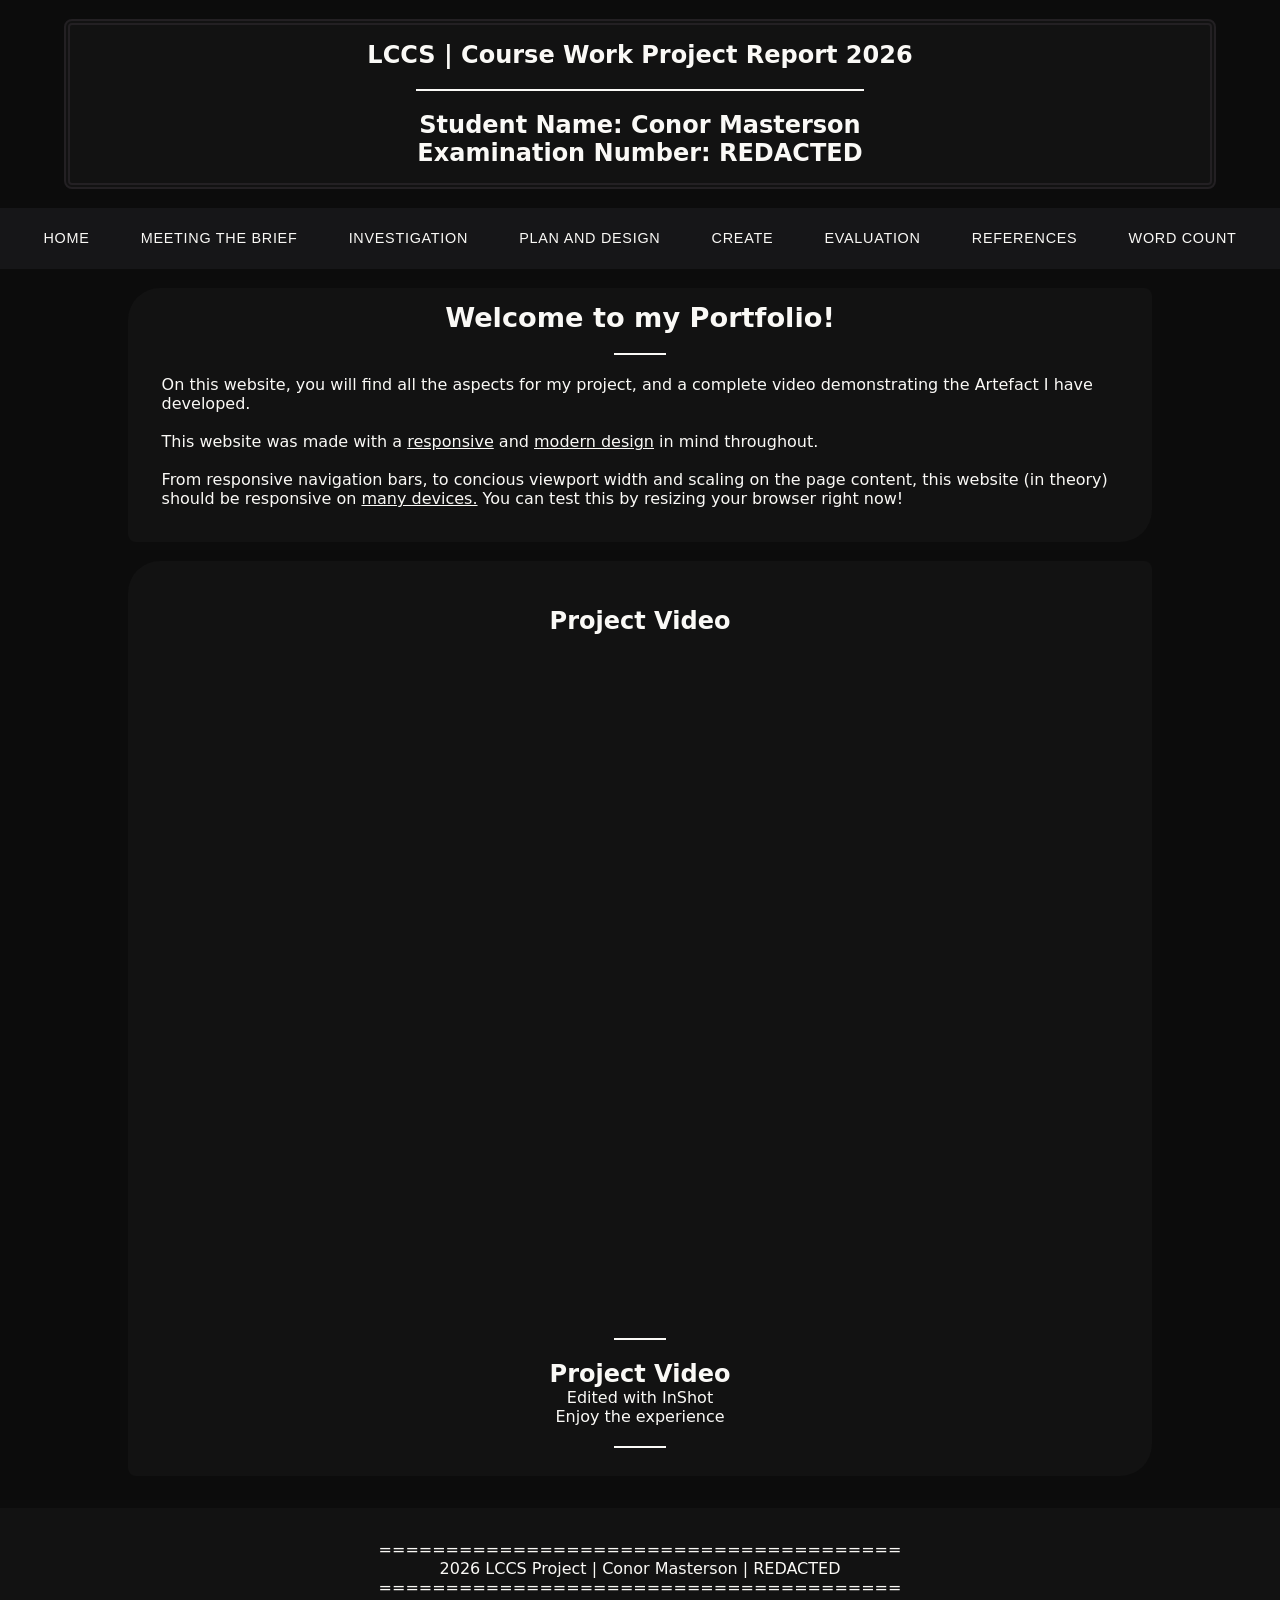
<file: Report/index.html>
<!DOCTYPE html>
<html lang="en">
<link rel="stylesheet" href="public/project_stylesheet.css">
<body>
	<head>
		<title>Portfolio | Main Page</title>
		<meta charset="UTF-8">
		<meta name="viewport" content="width=device-width, initial-scale=1.0" />
		<link href="https://fonts.googleapis.com/css2?family=Playfair+Display:wght@400;700&family=Merriweather:wght@300;400;700&family=Libre+Baskerville:ital@1&display=swap" rel="stylesheet">
	</head>

	<header>
		<br/>
		<section class=title>

			<h1>LCCS | Course Work Project Report 2026</h1>
			<hr>
			<h2>Student Name: Conor Masterson</h2>
			<h2>Examination Number: REDACTED</h2>
		</section>

		<br/>

		<nav>
			<ul>
				<li><a href="index.html">Home</a></li>
				<li><a href="brief.html">Meeting the Brief</a></li>
				<li><a href="investigation.html">Investigation</a></li>
				<li><a href="plan_and_design.html">Plan and Design</a></li>
				<li><a href="create.html">Create</a></li>
				<li><a href="evaluation.html">Evaluation</a></li>
				<li><a href="references.html">References</a></li>
				<li><a href="summary.html">Word Count</a></li>
			</ul>
		</nav>
	</header>

	<br/>

	<main>
		<section class=welcome_page>
			<h2>
				Welcome to my Portfolio!
			</h2>
			<hr>
			<p>
				On this website, you will find all the aspects for my project, and a complete video demonstrating the Artefact I have developed. <br/><br/>
				This website was made with a <u>responsive</u> and <u>modern design</u> in mind throughout. <br/><br/> From responsive navigation bars, to concious viewport width and scaling on the page content, this website (in theory) should be responsive on <u>many devices.</u> You can test this by resizing your browser right now! <br/>
			</p>
			<br>
		</section>
		<br>
		<section class=video_island>
			<br><br>
			<h2>
				Project Video
			</h2>
			<iframe width="1206" height="679" src="https://www.youtube.com/embed/CY_L1S5La_4" 
			title="Leaving Certificate Final Project - Video Report" frameborder="0" 
			allow="accelerometer; autoplay; clipboard-write; encrypted-media; gyroscope; picture-in-picture; web-share" 
			referrerpolicy="strict-origin-when-cross-origin" allowfullscreen></iframe>
			<hr>
			<h2>Project Video</h2>
			<p>Edited with InShot</p>
			<p>Enjoy the experience</p>
			<hr>
		</section>
		<!---
		<section class=random_page>
			<h2>
				New Section Page
			</h2>
			<p>
				Section Text
			</p>
		</section>
		-->
	</main>
	
	<footer>
		<p>=======================================</p>
		<p>2026 LCCS Project | Conor Masterson | REDACTED</p>
		<p>=======================================</p>
	</footer>
</body>
</html>
</file>
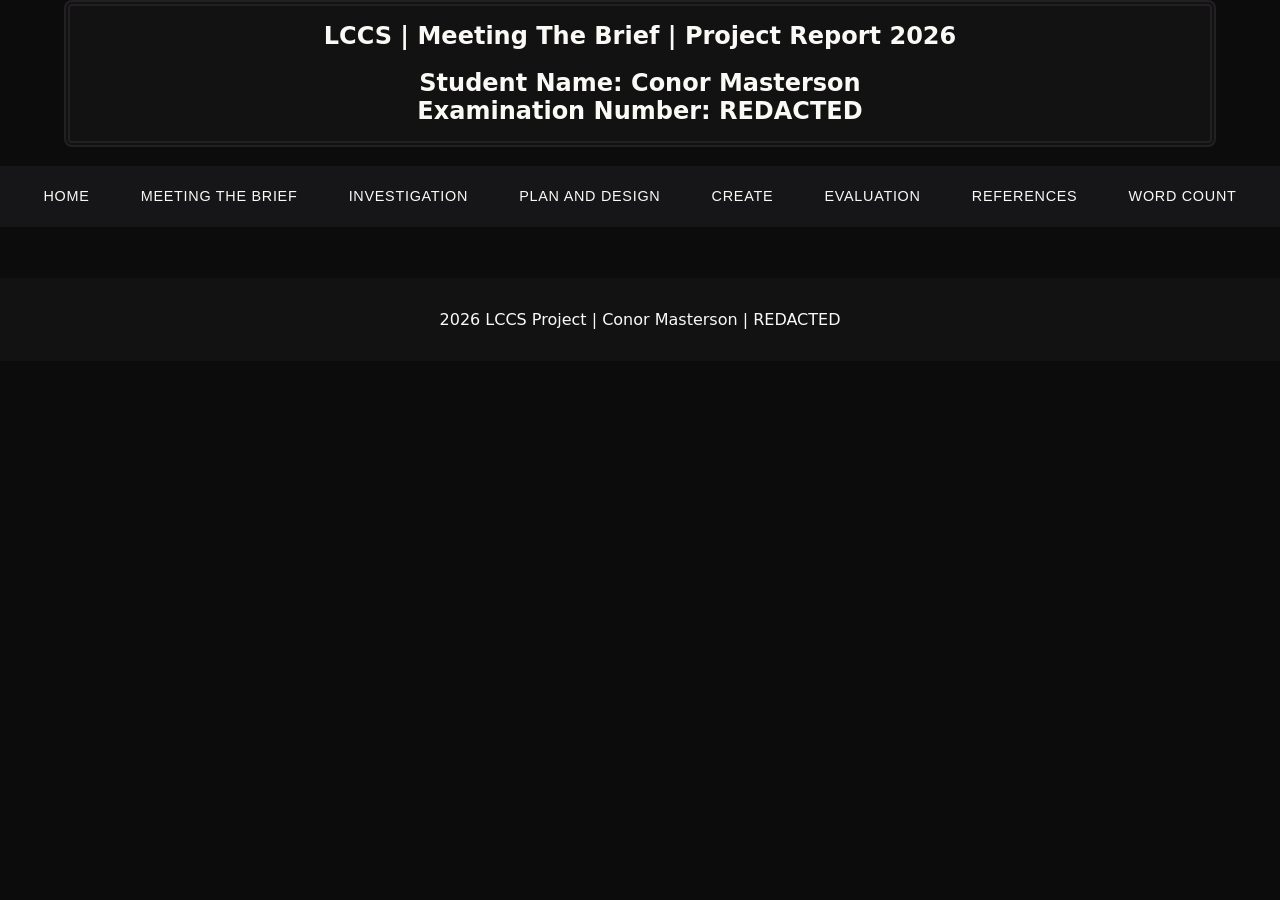
<file: Report/brief.html>
<!DOCTYPE html>
<html lang="en">
<link rel="stylesheet" href="public/project_stylesheet.css">
<body>
	<head>
		<title>Portfolio | Brief</title>
		<meta charset="UTF-8">
		<meta name="viewport" content="width=device-width, initial-scale=1.0" />
	</head>

	<header>
		<section class=title>
			<h1>LCCS | Meeting The Brief | Project Report 2026</h1>
			<br/>
			<h2>Student Name: Conor Masterson</h2>
			<h2>Examination Number: REDACTED</h2>
		</section>

		<br/>

		<nav>
			<ul>
				<li><a href="index.html">Home</a></li>
				<li><a href="brief.html">Meeting the Brief</a></li>
				<li><a href="investigation.html">Investigation</a></li>
				<li><a href="plan_and_design.html">Plan and Design</a></li>
				<li><a href="create.html">Create</a></li>
				<li><a href="evaluation.html">Evaluation</a></li>
				<li><a href="references.html">References</a></li>
				<li><a href="summary.html">Word Count</a></li>
			</ul>
		</nav>
	</header>

	<br/>

	<main>
		<!--- write how this fits the brief, take points from script
		<section class=random_page>
			<h2>
				New Section Page
			</h2>
			<p>
				Section Text
			</p>
		</section>
		-->
	</main>
	
	<footer>
		<p>2026 LCCS Project | Conor Masterson | REDACTED</p>
	</footer>
</body>
</html>
</file>
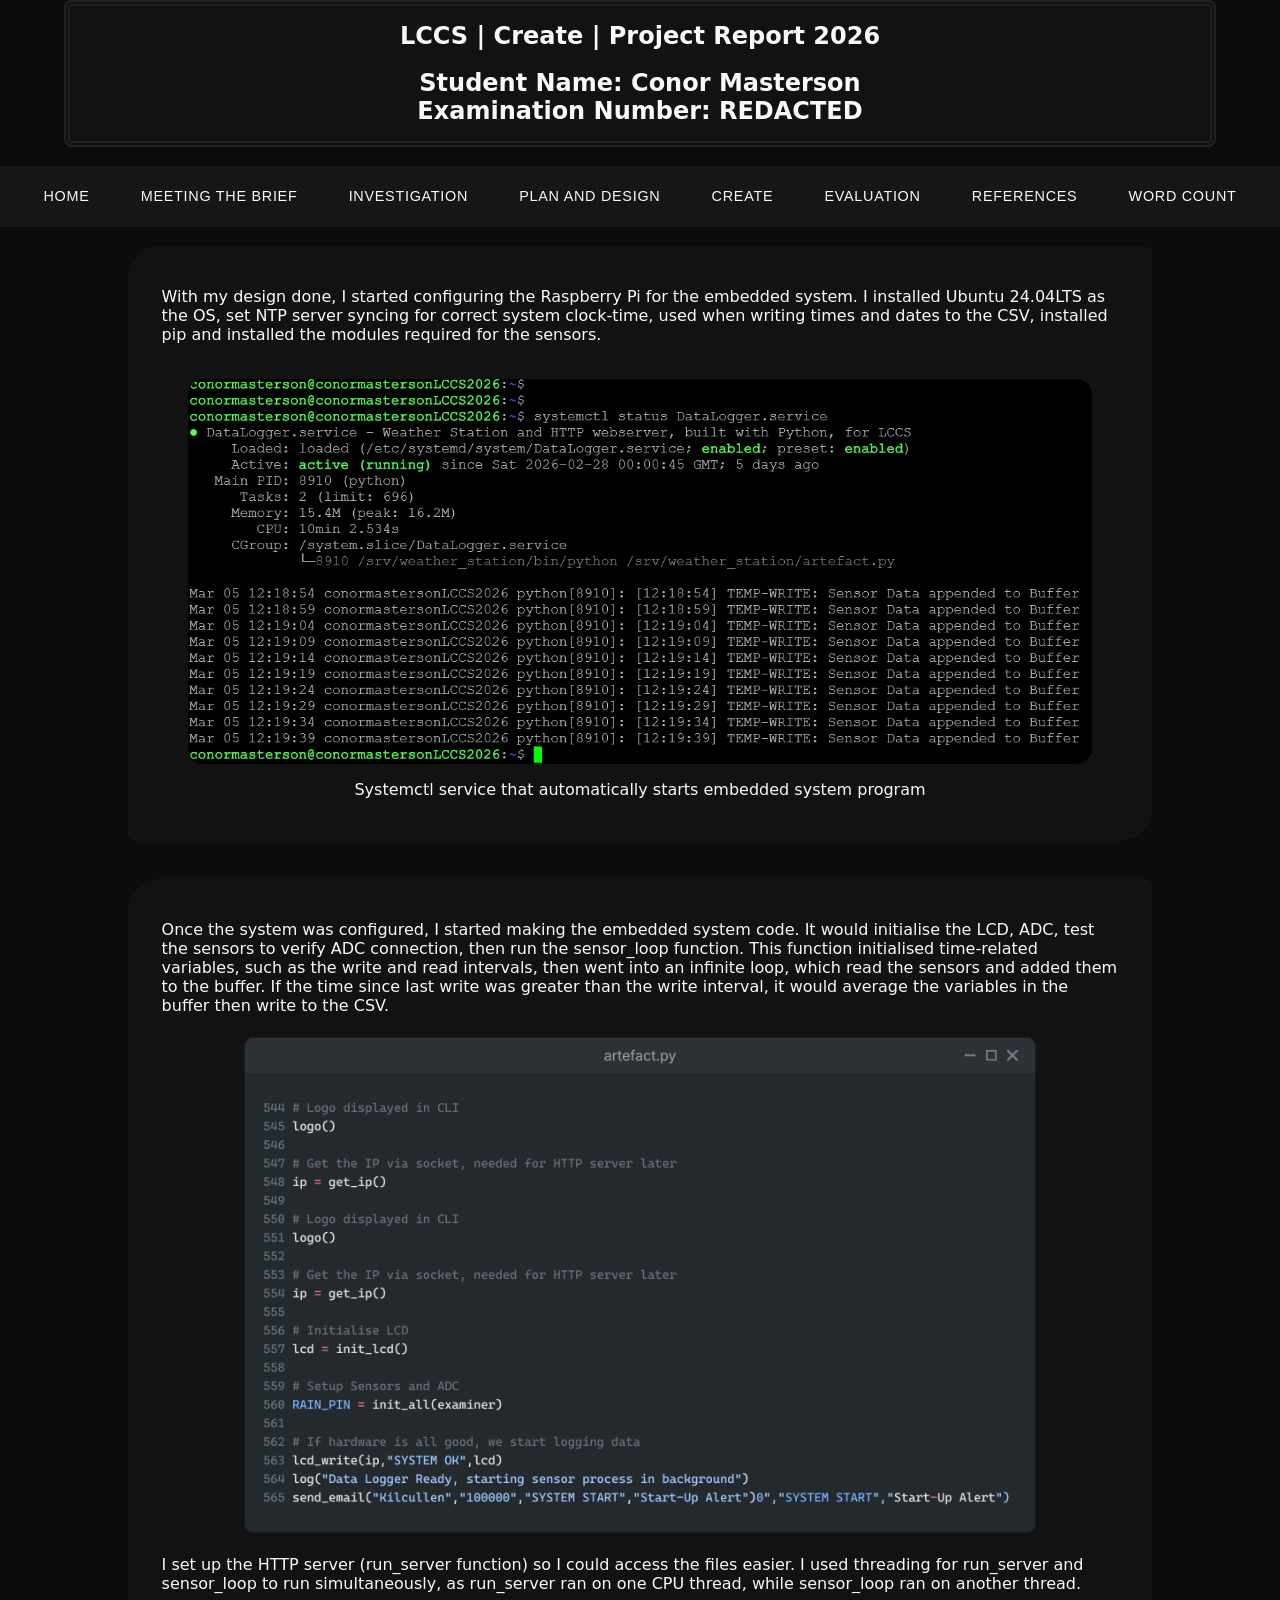
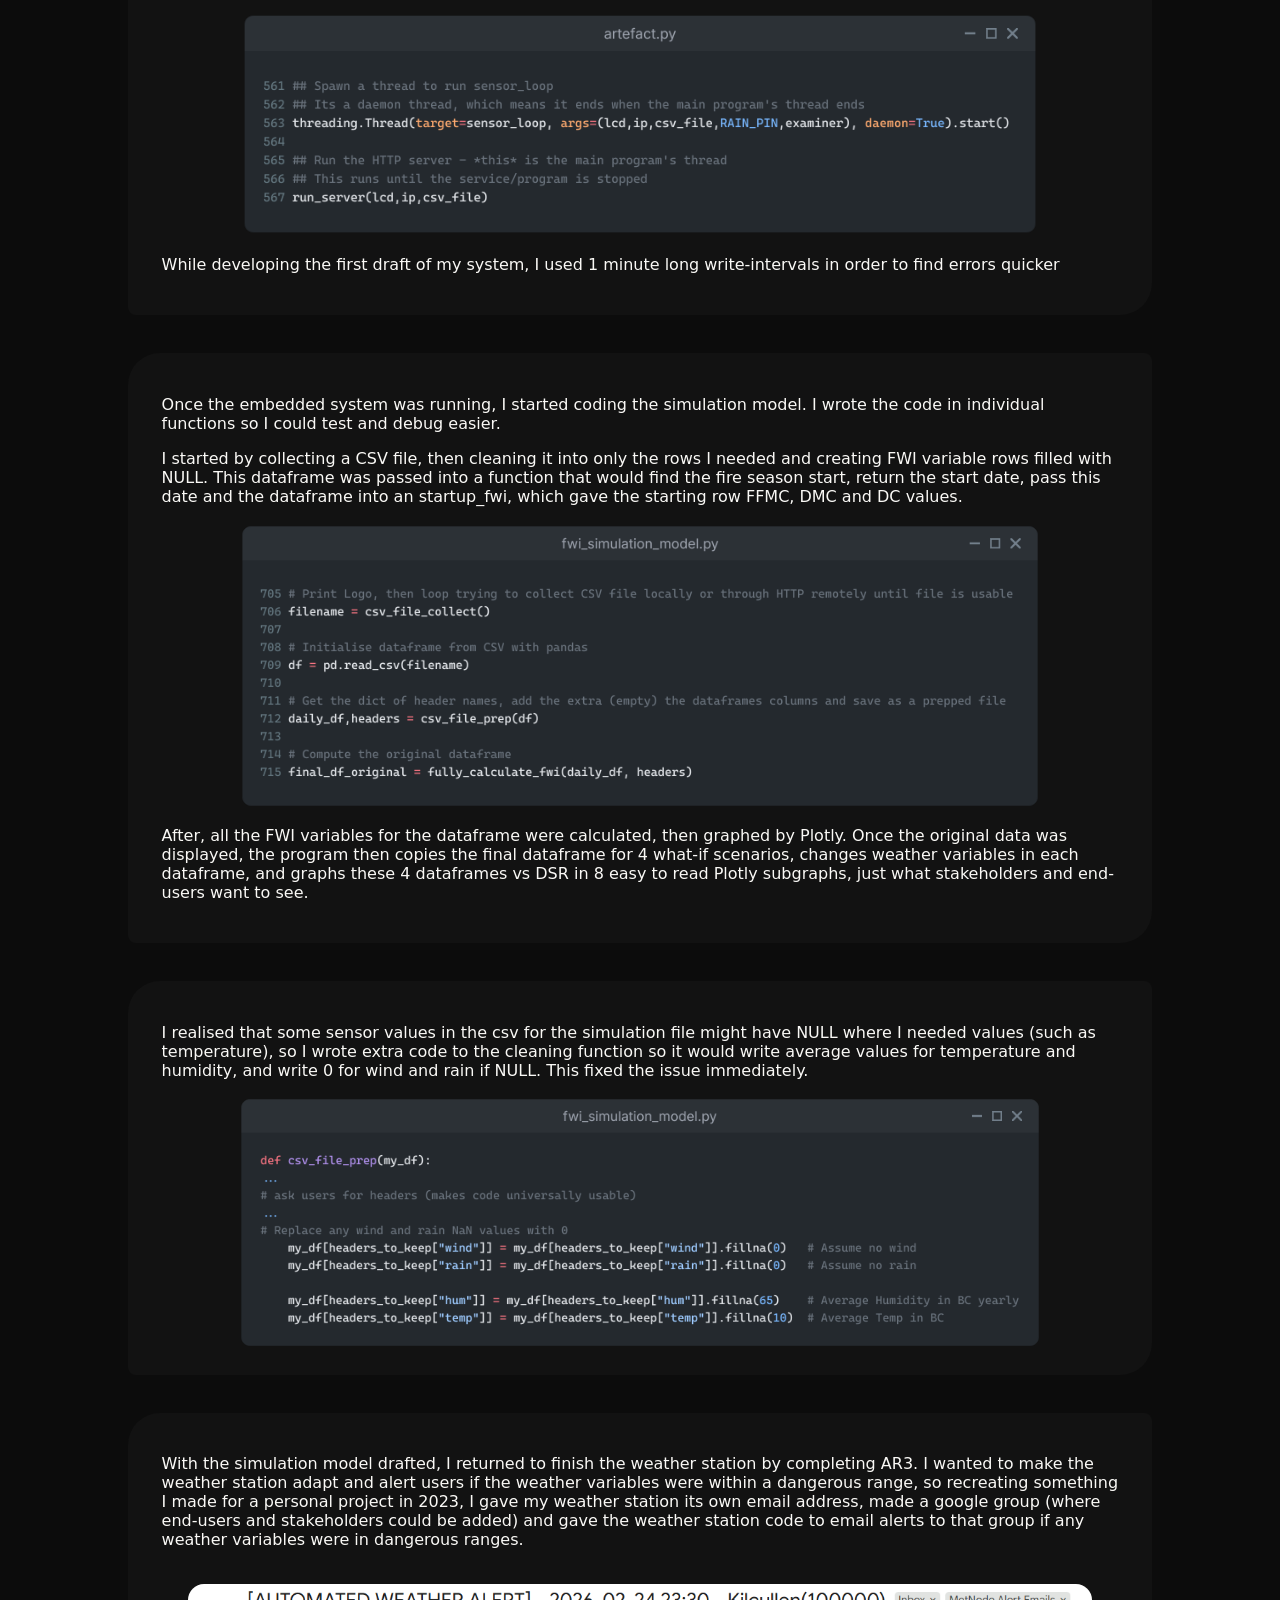
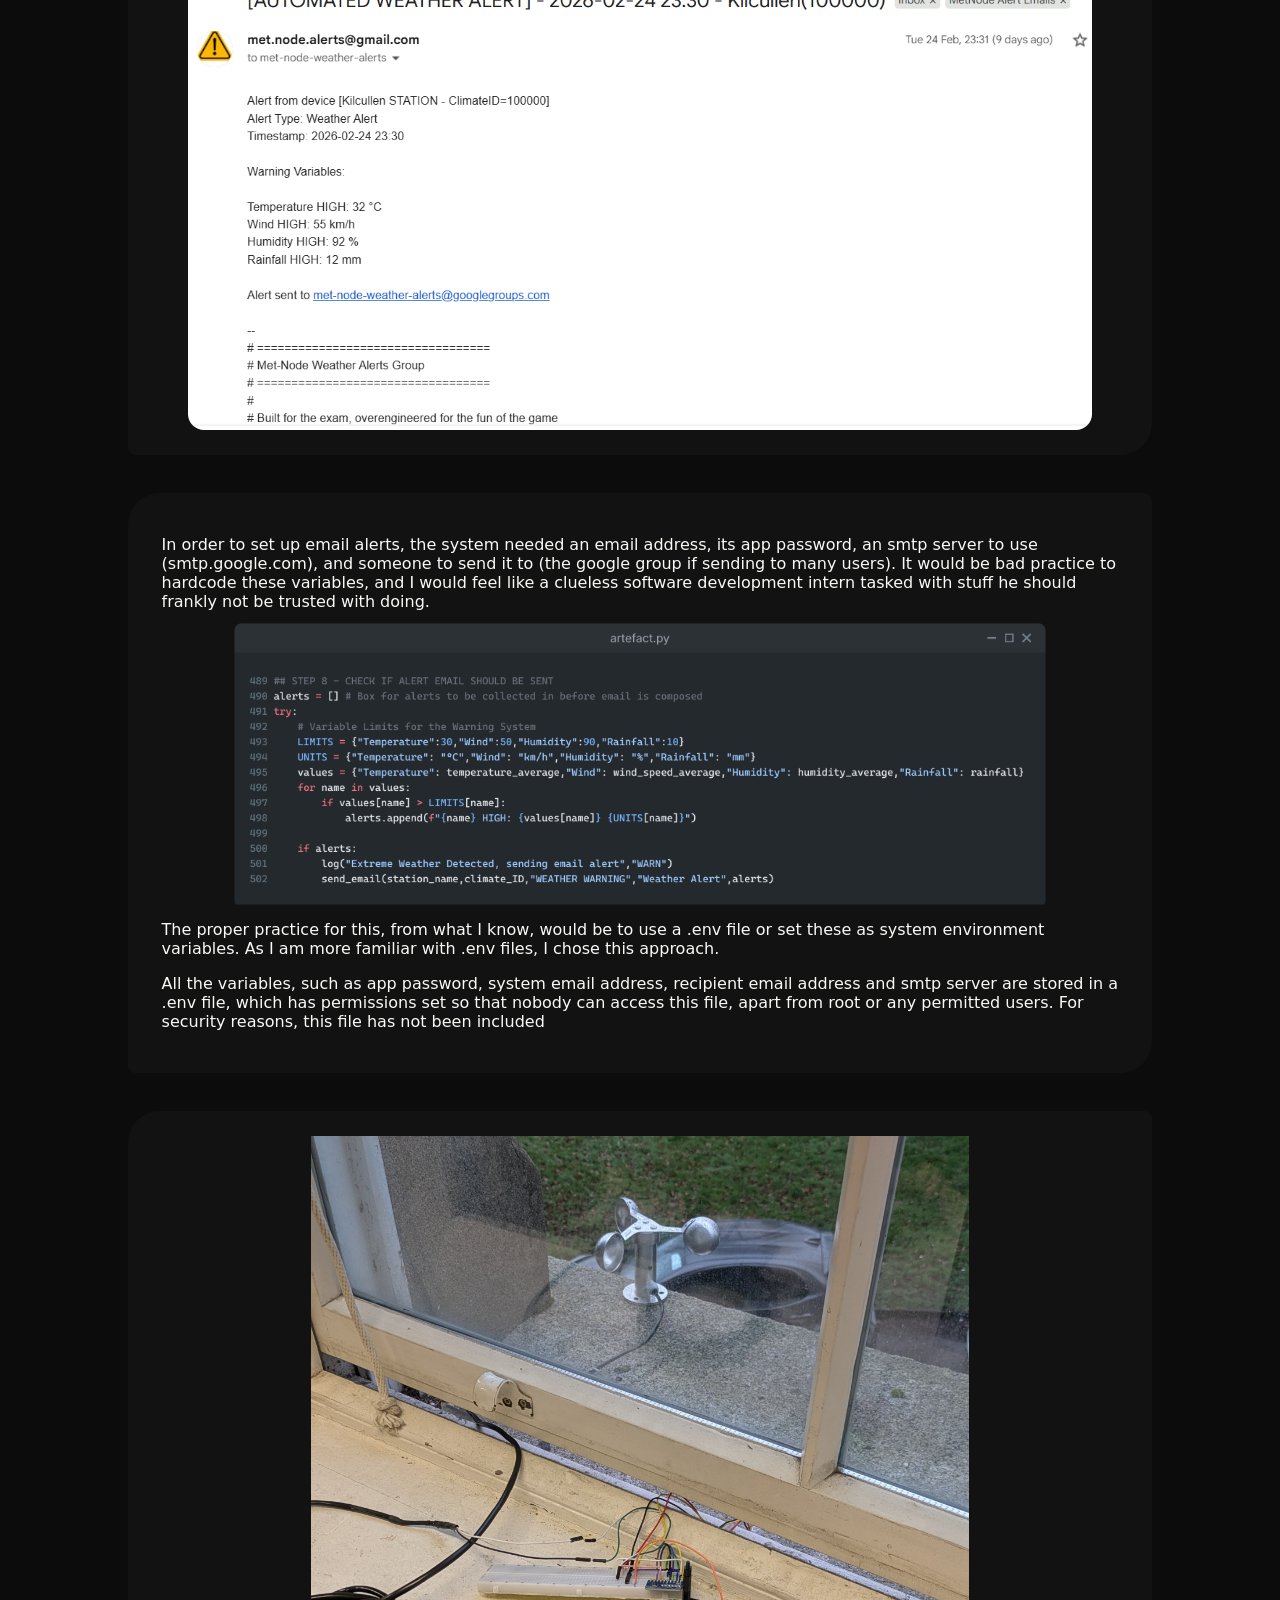
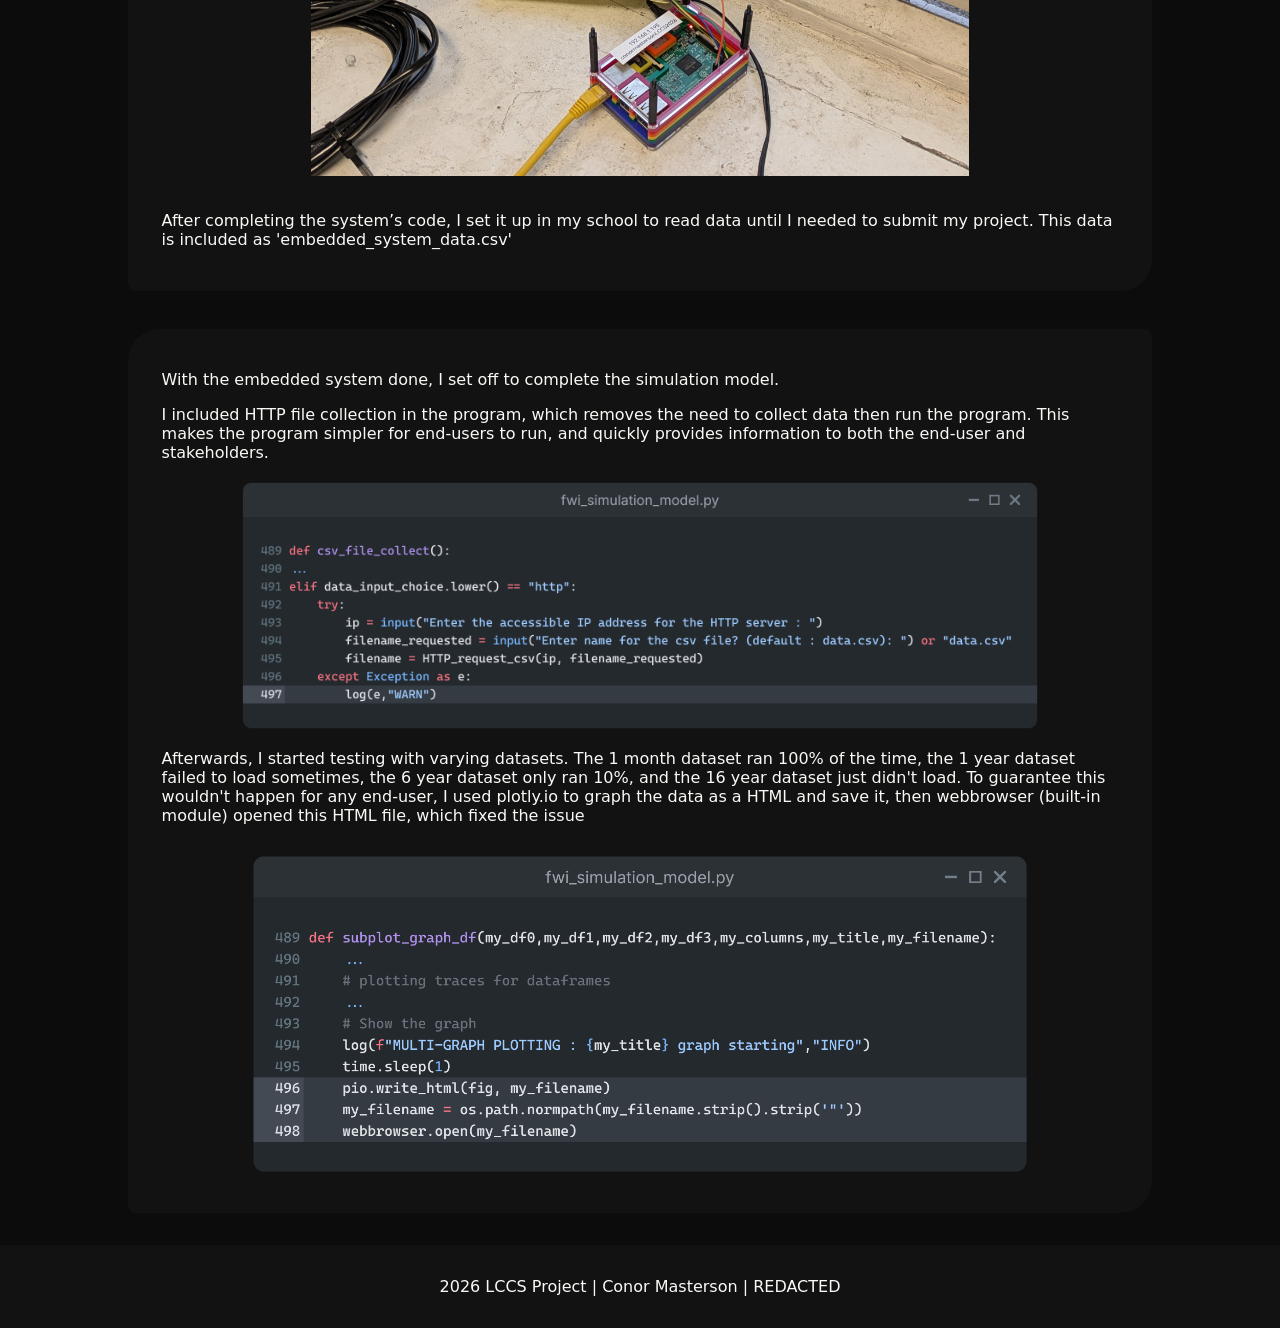
<file: Report/create.html>
<!DOCTYPE html>
<html lang="en">
<link rel="stylesheet" href="public/project_stylesheet.css">
<body>
	<head>
		<title>Portfolio | Create</title>
		<meta charset="UTF-8">
		<meta name="viewport" content="width=device-width, initial-scale=1.0" />
	</head>

	<header>
		<section class=title>
			<h1>LCCS | Create | Project Report 2026</h1>
			<br/>
			<h2>Student Name: Conor Masterson</h2>
			<h2>Examination Number: REDACTED</h2>
		</section>

		<br/>

		<nav>
			<ul>
				<li><a href="index.html">Home</a></li>
				<li><a href="brief.html">Meeting the Brief</a></li>
				<li><a href="investigation.html">Investigation</a></li>
				<li><a href="plan_and_design.html">Plan and Design</a></li>
				<li><a href="create.html">Create</a></li>
				<li><a href="evaluation.html">Evaluation</a></li>
				<li><a href="references.html">References</a></li>
				<li><a href="summary.html">Word Count</a></li>
			</ul>
		</nav>
	</header>

	<br/>

	<main>
		<section class="content_block">
			<br>
				<p>
					With my design done, I started configuring the Raspberry Pi for the embedded system. 
					I installed Ubuntu 24.04LTS as the OS, set NTP server syncing for correct system clock-time, 
					used when writing times and dates to the CSV, installed pip and installed the modules required for the sensors.
				</p>
			<br>
				<img class="project_image" src="public/datalogger_service_screenshot.png" alt="Screenshot of the Datalogger Service, displayed through systemctl">
				<p class="image-text">
					Systemctl service that automatically starts embedded system program
				</p>
			<br>
		</section>
		<br><br>
		<section class="content_block">
			<br>
				<p>
					Once the system was configured, I started making the embedded system code. 
					It would initialise the LCD, ADC, test the sensors to verify ADC connection, 
					then run the sensor_loop function. This function initialised time-related variables, 
					such as the write and read intervals, then went into an infinite loop, which read the sensors and added them to the buffer. 
					If the time since last write was greater than the write interval, it would average the variables in the buffer then write to the CSV.
				</p>
				<img class="codesnap" src="public/majority_maincode_embedded_system.png" alt="Majority of the code used for Embedded System">
				<p>
					I set up the HTTP server (run_server function) so I could access the files easier. 
					I used threading for run_server and sensor_loop to run simultaneously, as run_server ran on one CPU thread, while sensor_loop ran on another thread.
				</p>
				<img class="codesnap" src="public/threading_snippet.png" alt="CodeSnap of threading in Embedded System">
				<p>
					While developing the first draft of my system, I used 1 minute long write-intervals in order to find errors quicker
				</p>
			<br>
		</section>
		<br><br>
		<section class="content_block">
			<br>
				<p>
					Once the embedded system was running, I started coding the simulation model. I wrote the code in individual functions so I could test and debug easier. 
				</p>
				<p>
					I started by collecting a CSV file, then cleaning it into only the rows I needed and creating FWI variable rows filled with NULL. 
					This dataframe was passed into a function that would find the fire season start, return the start date, 
					pass this date and the dataframe into an startup_fwi, which gave the starting row FFMC, DMC and DC values. 
				</p>
				<img class="codesnap" src="public/fwi_simulation_model_maincode.png" alt="Majority of FWI Simulation Model maincode">
				<p>
					After, all the FWI variables for the dataframe were calculated, then graphed by Plotly. 
					Once the original data was displayed, the program then copies the final dataframe for 4 what-if scenarios, 
					changes weather variables in each dataframe, and graphs these 4 dataframes vs DSR in 8 easy to read Plotly subgraphs, 
					just what stakeholders and end-users want to see.
				</p>
			<br>
		</section>
		<br><br>
		<section class="content_block">
			<br>
				<p>
					I realised that some sensor values in the csv for the simulation file might have NULL where I needed values (such as temperature), 
					so I wrote extra code to the cleaning function so it would write average values for temperature and humidity, and write 0 for wind and rain if NULL. 
					This fixed the issue immediately.
				</p>
					<img class="codesnap" src="public/fwi_simulation_model_csv_prep.png" alt="Majority of FWI Simulation Model maincode">
			<br>
		</section>
		<br><br>
		<section class="content_block">
			<br>
				<p>
					With the simulation model drafted, I returned to finish the weather station by completing AR3. 
					I wanted to make the weather station adapt and alert users if the weather variables were within a dangerous range, 
					so recreating something I made for a personal project in 2023, I gave my weather station its own email address, 
					made a google group (where end-users and stakeholders could be added) and gave the weather station code to email alerts 
					to that group if any weather variables were in dangerous ranges.
				</p>
			<br>
				<img class="project_image" src="public/yeah_i_gave_it_an_email_what_about_it.png" alt="The weather starion has an email address, whats it gonna do, apply for US government? Possibly">
			<br>
		</section>
		<br><br>
		<section class="content_block">
			<br>
				<p>
					In order to set up email alerts, the system needed an email address, 
					its app password, an smtp server to use (smtp.google.com), and someone to send it to (the google group if sending to many users). 
					It would be bad practice to hardcode these variables, and I would feel like a clueless software development intern tasked with stuff 
					he should frankly not be trusted with doing.
				</p>
				<img class="codesnap" src="public/email_call_ar3.png" alt="The weather starion has an email address, whats it gonna do, apply for US government? Possibly">
				<p>
					The proper practice for this, from what I know, would be to use a .env file or set these as system environment variables. As I am more familiar with .env files, I chose this approach. 
				</p>
				<p>
					All the variables, such as app password, system email address, recipient email address and smtp server are stored in a .env file, 
					which has permissions set so that nobody can access this file, apart from root or any permitted users. 
					For security reasons, this file has not been included
				</p>
			<br>
		</section>
		<br><br>
		<section class="content_block">
			<br>
				<img class="project_image" src="public\system_in_window.jpg" alt="Picture of the Weather Station in the school's window, collecting data, menacingly">
			<br>
				<p>
					After completing the system’s code, I set it up in my school to read data until I needed to submit my project. 
					This data is included as 'embedded_system_data.csv'
				</p>
			<br>
		</section>
		<br><br>
		<section class="content_block">
			<br>
				<p>
					With the embedded system done, I set off to complete the simulation model. 
				</p>
				<p>
					I included HTTP file collection in the program, which removes the need to collect data then run the program. 
					This makes the program simpler for end-users to run, and quickly provides information to both the end-user and stakeholders.
				</p>
				<img class="codesnap" src="public/http_file_collect.png" alt="Collecting the HTML file via requests, from csv_file_collect function">
				<p>
					Afterwards, I started testing with varying datasets. The 1 month dataset ran 100% of the time, 
					the 1 year dataset failed to load sometimes, the 6 year dataset only ran 10%, and the 16 year dataset just didn't load. 
					To guarantee this wouldn't happen for any end-user, I used plotly.io to graph the data as a HTML and save it, 
					then webbrowser (built-in module) opened this HTML file, which fixed the issue
				</p>
				<img class="codesnap" src="public/graphing_pio_html.png" alt="Graphing into a HTML file then requesting that HTML file, from subplot_graph function">
			<br>
		</section>
	</main>
	
	<footer>
		<p>2026 LCCS Project | Conor Masterson | REDACTED</p>
	</footer>
</body>
</html>
</file>
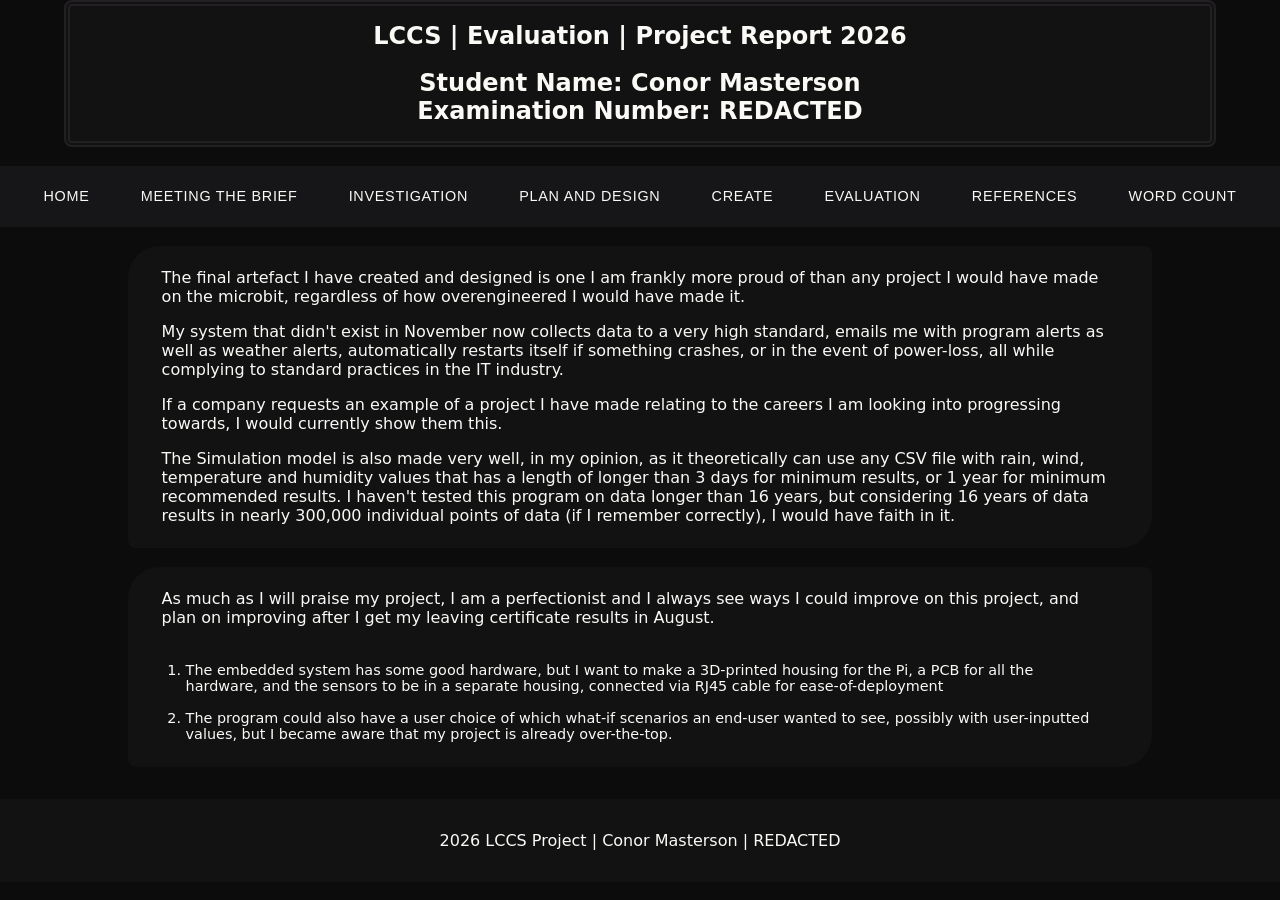
<file: Report/evaluation.html>
<!DOCTYPE html>
<html lang="en">
<link rel="stylesheet" href="public/project_stylesheet.css">
<body>
	<head>
		<title>Portfolio | Evaluation</title>
		<meta charset="UTF-8">
		<meta name="viewport" content="width=device-width, initial-scale=1.0" />
	</head>

	<header>
		<section class=title>
			<h1>LCCS | Evaluation | Project Report 2026</h1>
			<br/>
			<h2>Student Name: Conor Masterson</h2>
			<h2>Examination Number: REDACTED</h2>
		</section>

		<br/>

		<nav>
			<ul>
				<li><a href="index.html">Home</a></li>
				<li><a href="brief.html">Meeting the Brief</a></li>
				<li><a href="investigation.html">Investigation</a></li>
				<li><a href="plan_and_design.html">Plan and Design</a></li>
				<li><a href="create.html">Create</a></li>
				<li><a href="evaluation.html">Evaluation</a></li>
				<li><a href="references.html">References</a></li>
				<li><a href="summary.html">Word Count</a></li>
			</ul>
		</nav>
	</header>

	<br/>

	<main>
		<section class="content_block">
			<p>
				The final artefact I have created and designed is one I am frankly more proud of than any project I would have made on the microbit, 
				regardless of how overengineered I would have made it.
			</p>
			<p>
				My system that didn't exist in November now collects data to a very high standard, 
				emails me with program alerts as well as weather alerts, automatically restarts itself if something crashes, 
				or in the event of power-loss, all while complying to standard practices in the IT industry. 
			</p>
			<p>
				If a company requests an example of a project I have made relating to the careers I am looking into progressing towards, I would currently show them this.
			</p>
			<p>
				The Simulation model is also made very well, in my opinion, as it theoretically can use any CSV file with rain, wind, temperature and humidity values 
				that has a length of longer than 3 days for minimum results, or 1 year for minimum recommended results. I haven't tested this program on data longer 
				than 16 years, but considering 16 years of data results in nearly 300,000 individual points of data (if I remember correctly), I would have faith in it.
			</p>
		</section>
		<br>
		<section class="content_block">
				<p>
					As much as I will praise my project, I am a perfectionist and I always see ways I could improve on this project, 
					and plan on improving after I get my leaving certificate results in August.
				</p>
			<br>
				<ol>
					<li>The embedded system has some good hardware, 
						but I want to make a 3D-printed housing for the Pi, 
						a PCB for all the hardware, and the sensors to be in a separate housing, 
						connected via RJ45 cable for ease-of-deployment
					</li>
			<br>
					<li>
						The program could also have a user choice of which what-if scenarios an end-user wanted to see, 
						possibly with user-inputted values, but I became aware that my project is already over-the-top.
					</li>
				</ol>
			<br>
		</section>
	</main>
	
	<footer>
		<p>2026 LCCS Project | Conor Masterson | REDACTED</p>
	</footer>
</body>
</html>
</file>
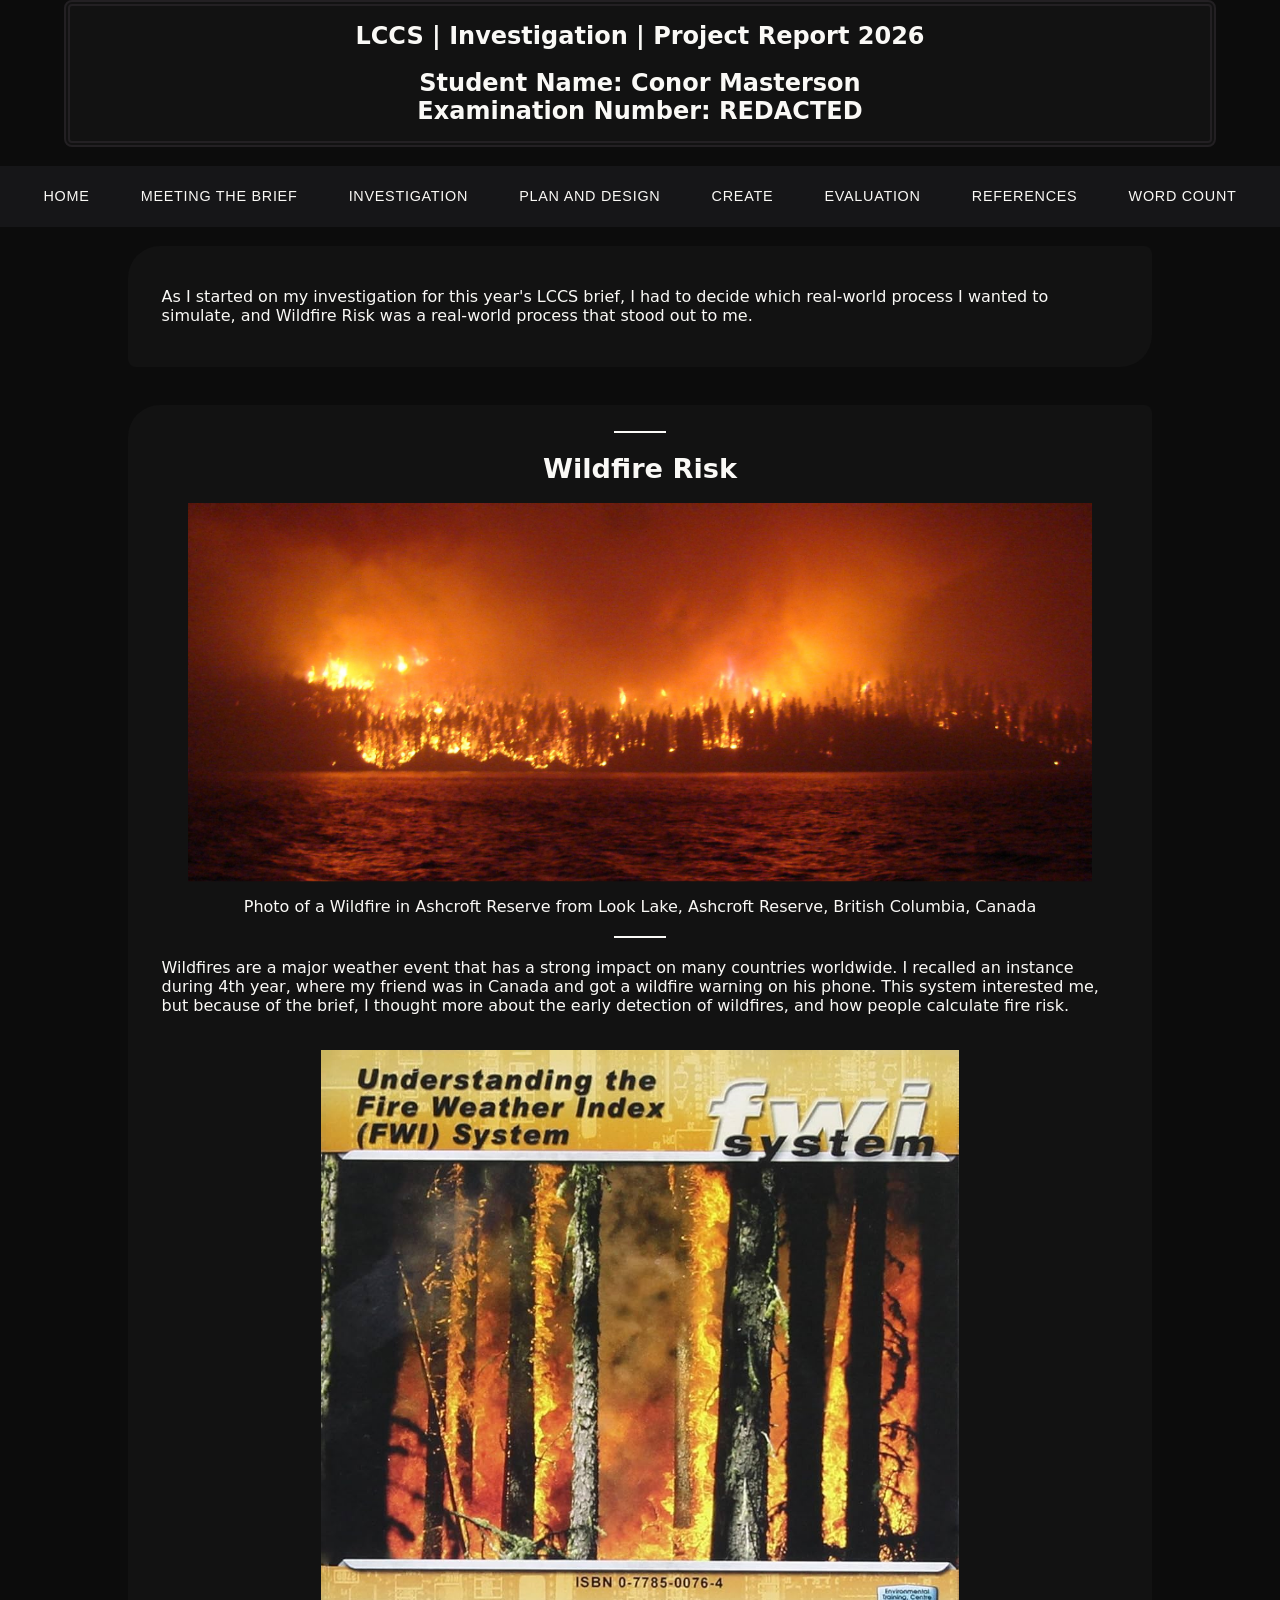
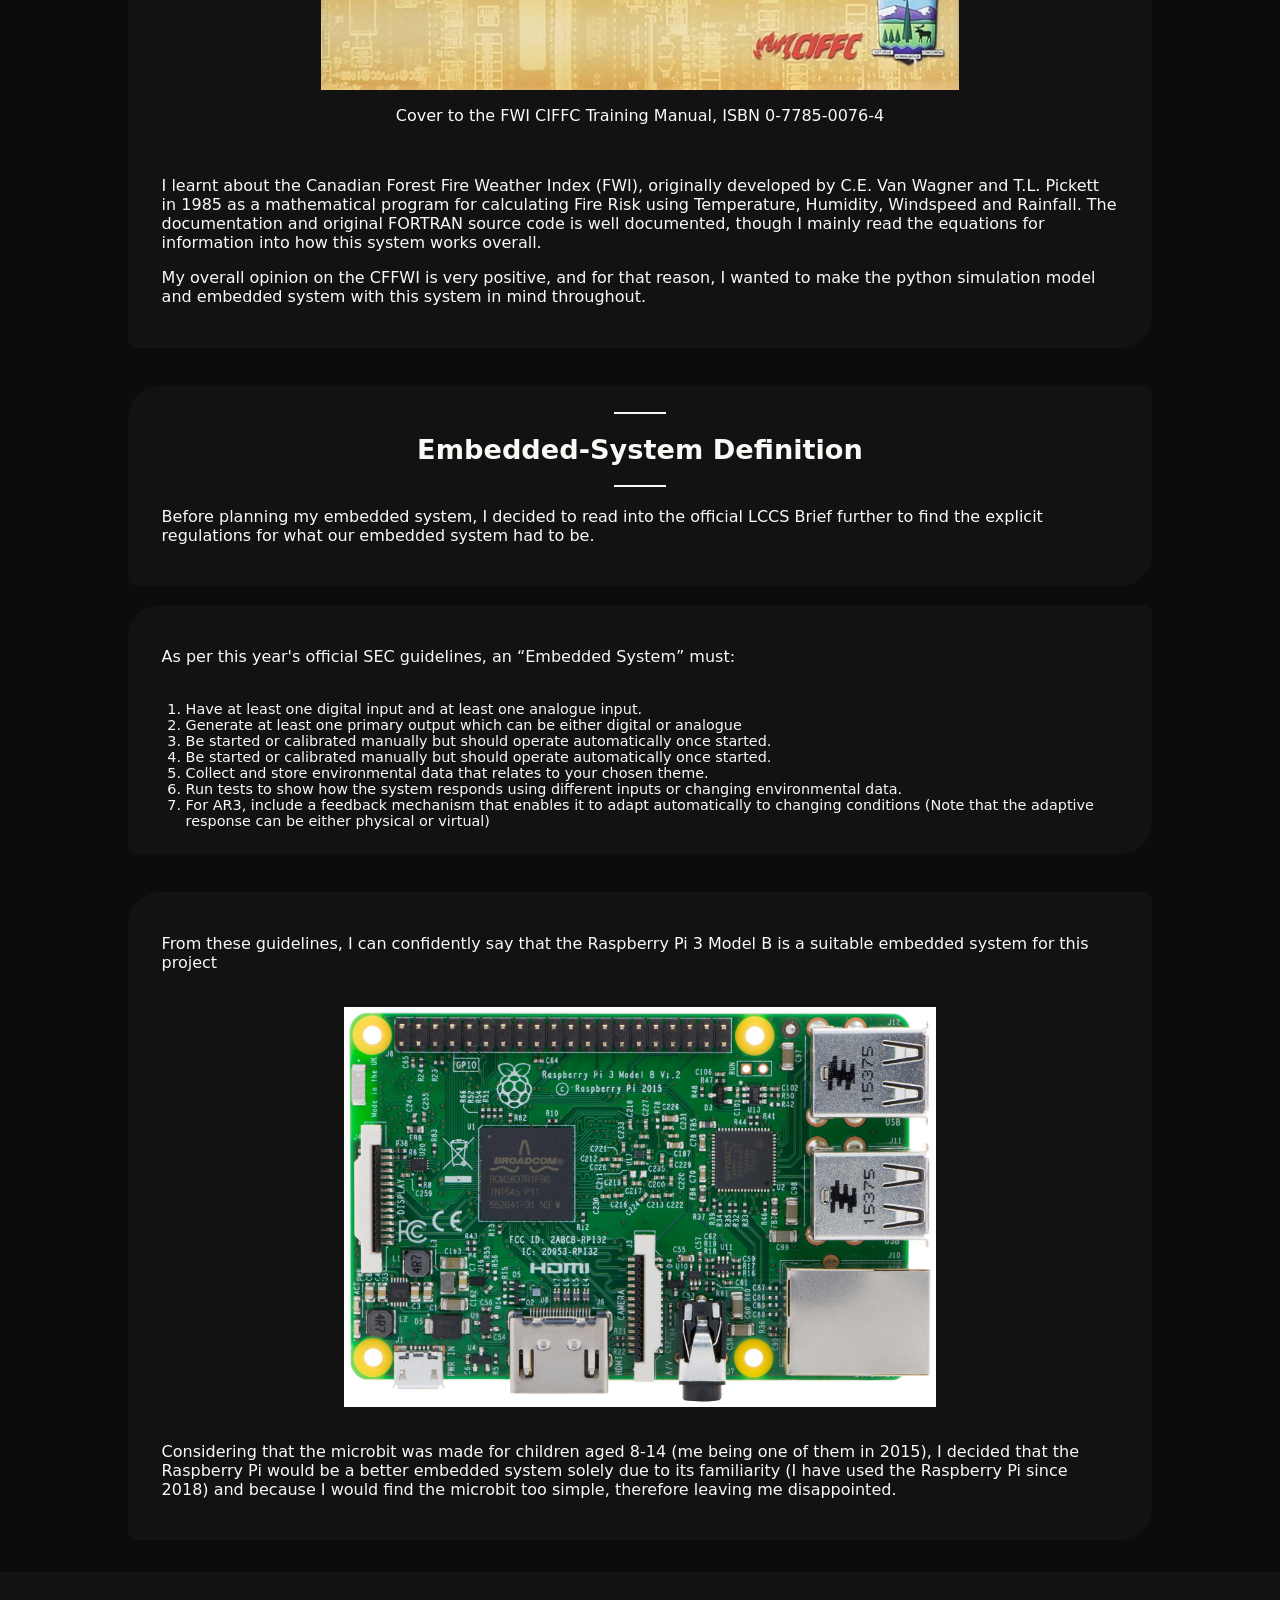
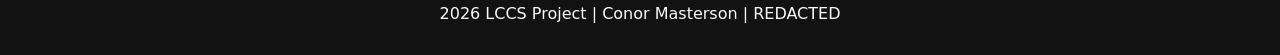
<file: Report/investigation.html>
<!DOCTYPE html>
<html lang="en">
<link rel="stylesheet" href="public/project_stylesheet.css">
<body>
	<head>
		<title>Portfolio | Investigation</title>
		<meta charset="UTF-8">
		<meta name="viewport" content="width=device-width, initial-scale=1.0" />
	</head>

	<header>
		<section class=title>
			<h1>LCCS | Investigation | Project Report 2026</h1>
			<br/>
			<h2>Student Name: Conor Masterson</h2>
			<h2>Examination Number: REDACTED</h2>
		</section>

		<br/>

		<nav>
			<ul>
				<li><a href="index.html">Home</a></li>
				<li><a href="brief.html">Meeting the Brief</a></li>
				<li><a href="investigation.html">Investigation</a></li>
				<li><a href="plan_and_design.html">Plan and Design</a></li>
				<li><a href="create.html">Create</a></li>
				<li><a href="evaluation.html">Evaluation</a></li>
				<li><a href="references.html">References</a></li>
				<li><a href="summary.html">Word Count</a></li>
			</ul>
		</nav>
	</header>

	<br/>

	<main>
		<section class="content_block">
			<br>
			<p>
				As I started on my investigation for this year's LCCS brief, I had to decide which real-world process I wanted to simulate, and Wildfire Risk was a real-world process that stood out to me.
			</p>
			<br>
		</section>
		<br><br>
		<section class="content_block">
		<hr>
			<h2>
				Wildfire Risk
			</h2>
			<br>
			<img class="wildfire_image" src="public/ashcroft_canada_wildfire.jpg" alt="Wildfire in Look Lake, Ashcroft Reserve, BC, Canada">
			<p class="image-text">
				Photo of a Wildfire in Ashcroft Reserve from Look Lake, Ashcroft Reserve, British Columbia, Canada
			</p>
		<hr>
			<p>
				Wildfires are a major weather event that has a strong impact on many countries worldwide. 
				I recalled an instance during 4th year, where my friend was in Canada and got a wildfire warning on his phone. 
				This system interested me, but because of the brief, I thought more about the early detection of wildfires, and how people calculate fire risk.
			</p>
			<br>
			<img class="project_image" src="public\understanding_fwi_ciffc_training_manual_cover.jpg" alt="Cover to the FWI CIFFC Training Manual, found on Amazon as ISBN 0-7785-0076-4">
			<p class="image-text">
				Cover to the FWI CIFFC Training Manual, ISBN 0-7785-0076-4
			</p>
		<br>
			<p>
				I learnt about the Canadian Forest Fire Weather Index (FWI), originally developed by C.E. Van Wagner and T.L. Pickett in 1985 
				as a mathematical program for calculating Fire Risk using Temperature, Humidity, Windspeed and Rainfall. 
				The documentation and original FORTRAN source code is well documented, though I mainly read the equations for information into how this system works overall. 
			</p>
			<p>
				My overall opinion on the CFFWI is very positive, and for that reason, 
				I wanted to make the python simulation model and embedded system with this system in mind throughout.
			</p>
		<br>
		</section>
		<br><br>
		<section class="content_block">
			<hr>
				<h2>
					Embedded-System Definition
				</h2>
			<hr>
				<p>
					Before planning my embedded system, I decided to read into the official LCCS Brief further 
					to find the explicit regulations for what our embedded system had to be.
				</p>
				<br>
		</section>
		<br>
		<section class="content_block">
			<br>
				<p>
					As per this year's official SEC guidelines, an “Embedded System” must:
				</p>
			<br>
				<ol>
					<li>
						Have at least one digital input and at least one analogue input.
					</li>
					<li>
						Generate at least one primary output which can be either digital or analogue
					</li>
					<li>
						Be started or calibrated manually but should operate automatically once started.
					</li>
					<li>
						Be started or calibrated manually but should operate automatically once started.
					</li>
					<li>
						Collect and store environmental data that relates to your chosen theme.
					</li>
					<li>
						Run tests to show how the system responds using different inputs or changing environmental data.
					</li>
					<li>
						For AR3, include a feedback mechanism that enables it to adapt automatically to changing conditions (Note that the adaptive response can be either physical or virtual)
					</li>
				</ol>
			<br>
		</section>
		<br><br>
		<section class="content_block">
			<br>
				<p>
					From these guidelines, I can confidently say that the Raspberry Pi 3 Model B is a suitable embedded system for this project
				</p>
			<br>
				<img class="project_image" src="public/raspberry_pi_3b.jpg" height="400px" alt="Raspberry Pi 3B 1Gb Model, made in 2015 by the Raspberry Pi Foundation">
			<br>
				<p>
					Considering that the microbit was made for children aged 8-14 (me being one of them in 2015), 
					I decided that the Raspberry Pi would be a better embedded system solely due to its familiarity 
					(I have used the Raspberry Pi since 2018) and because I would find the microbit too simple, therefore leaving me disappointed.
				</p>
			<br>
		</section>
		
	</main>
	
	<footer>
		<p>2026 LCCS Project | Conor Masterson | REDACTED</p>
	</footer>
</body>
</html>
</file>
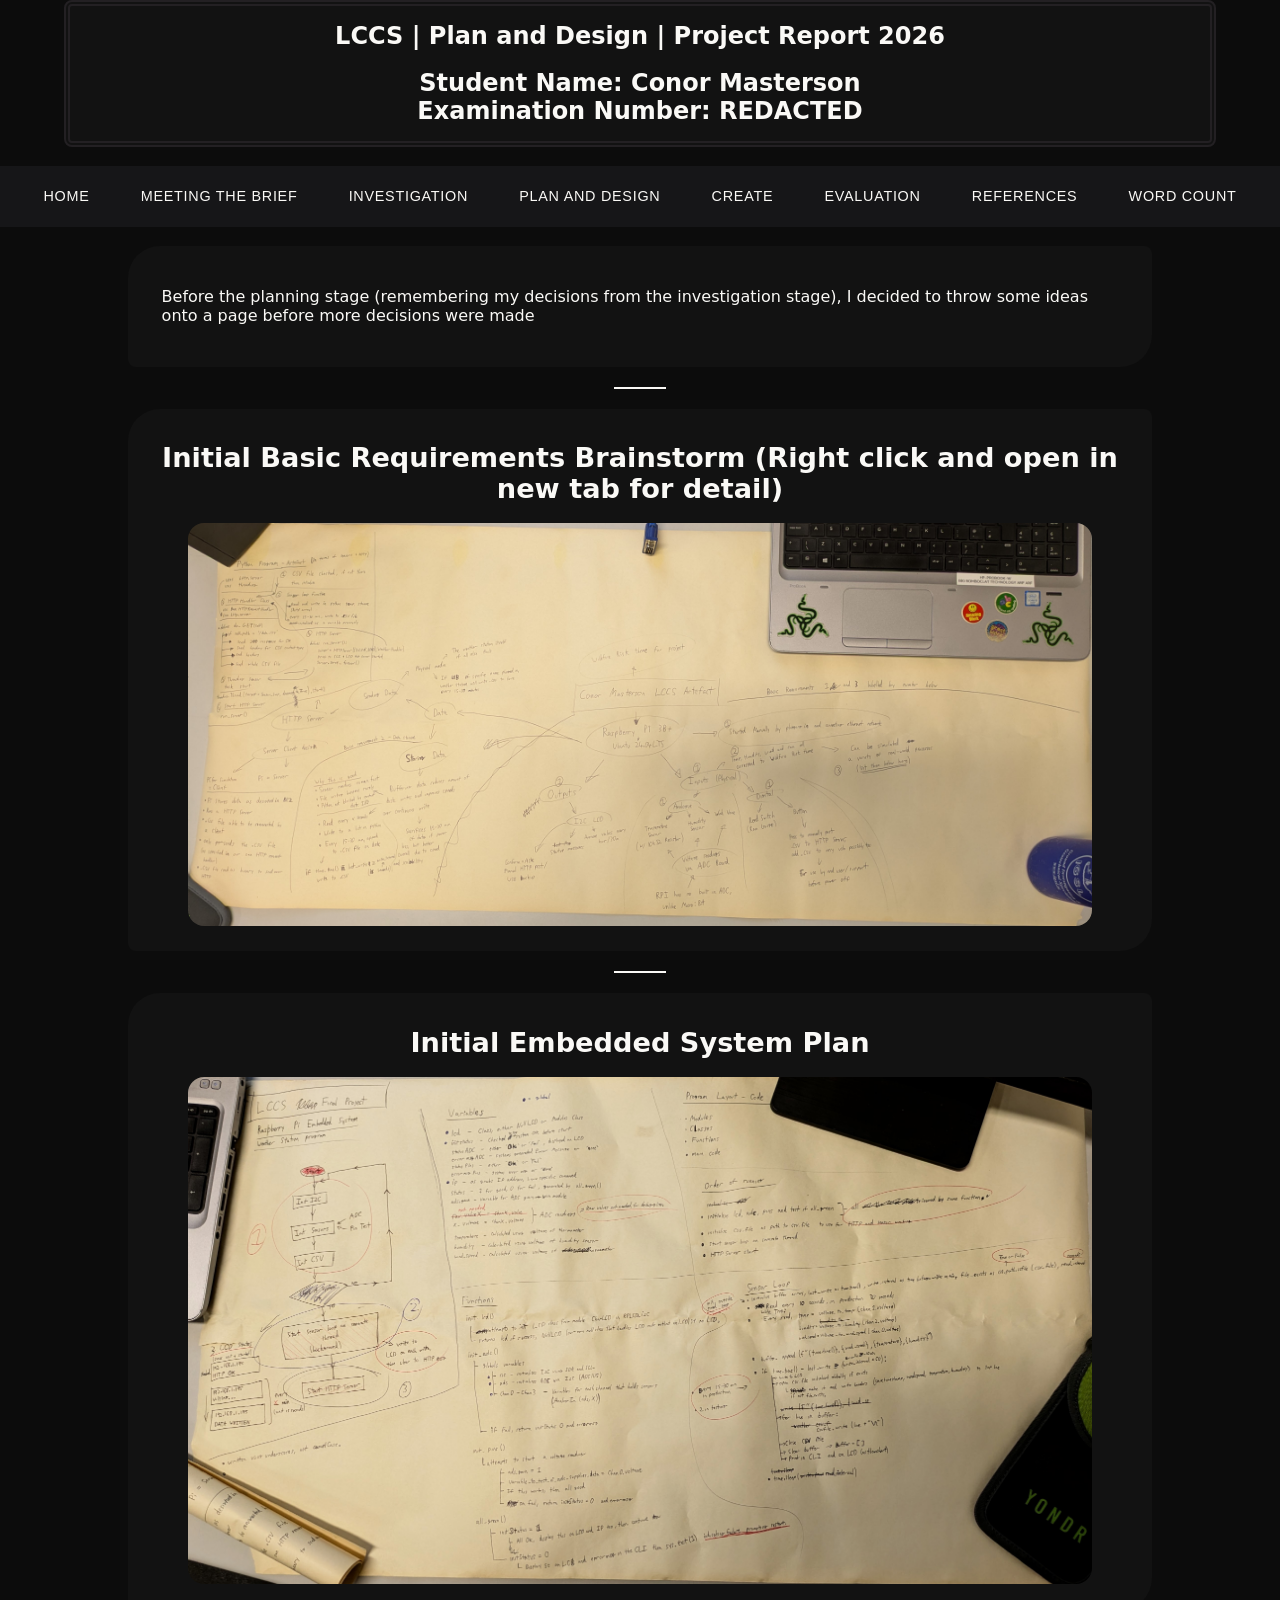
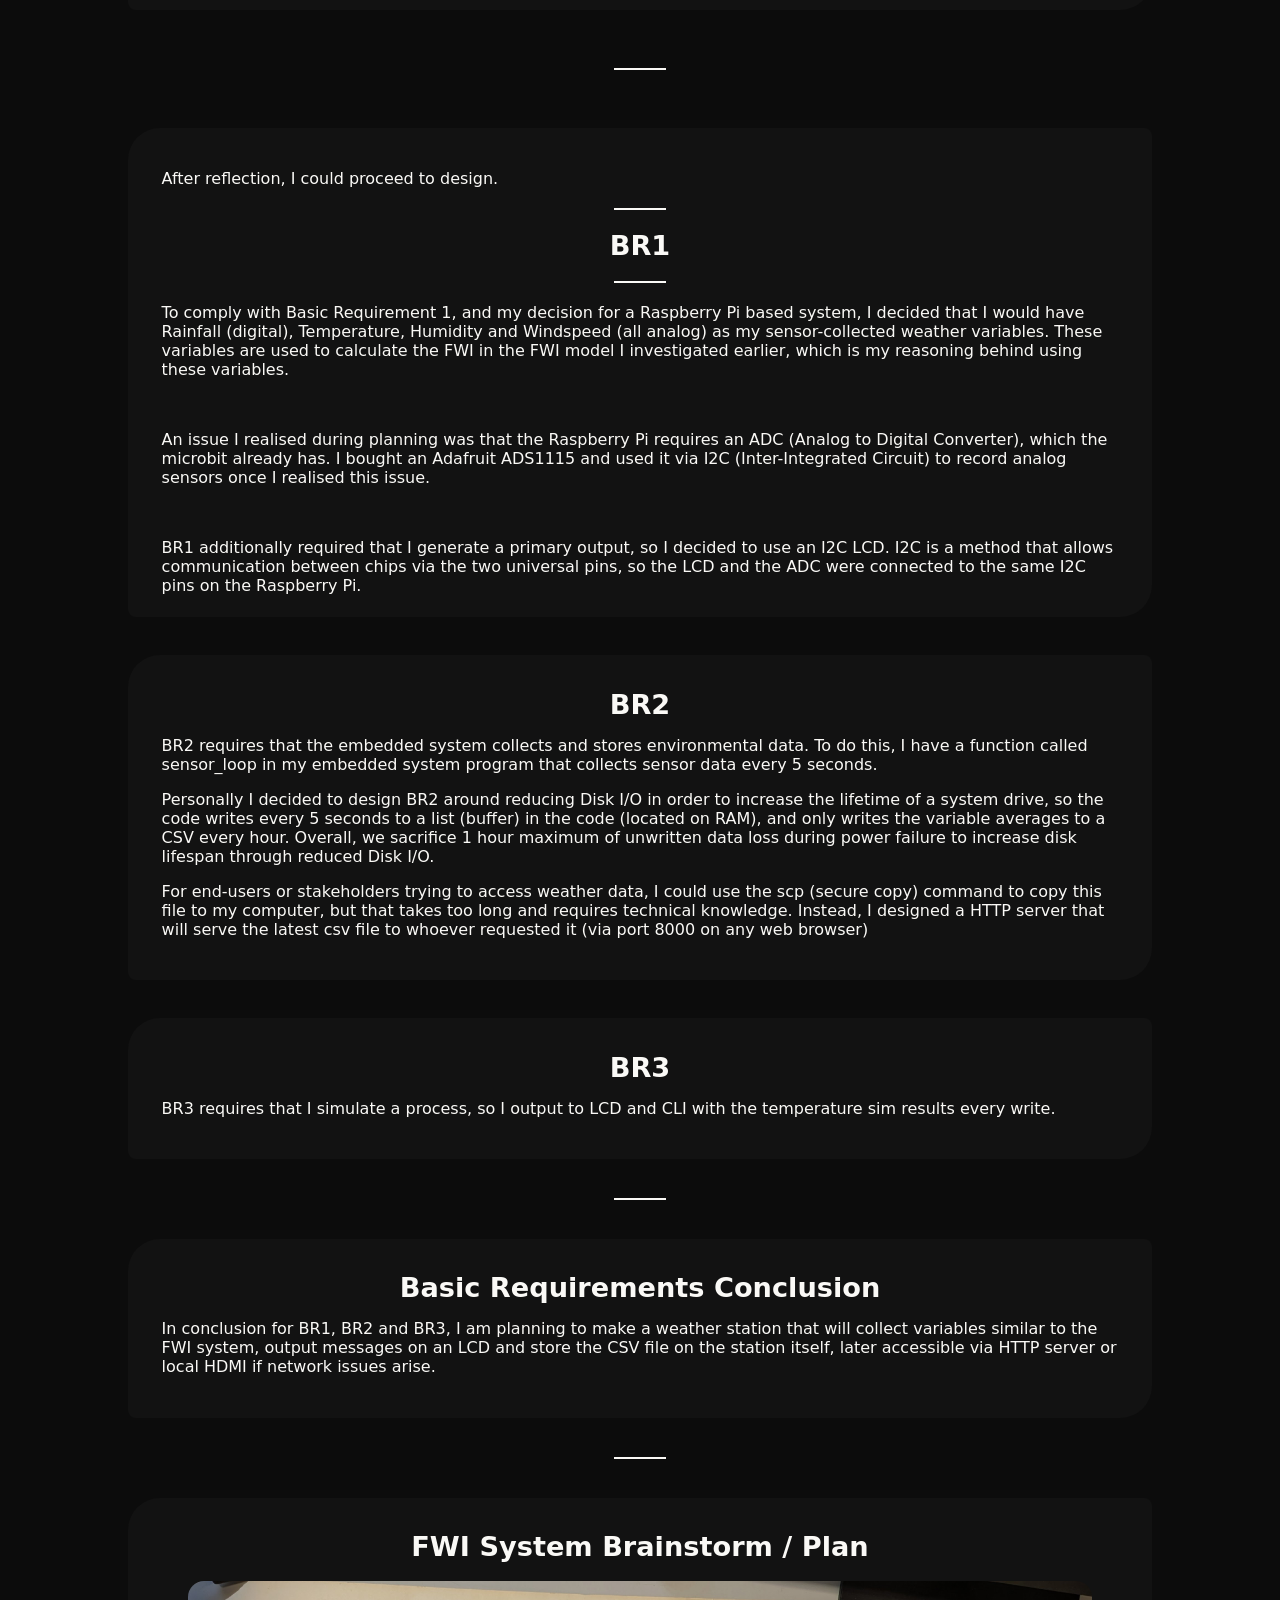
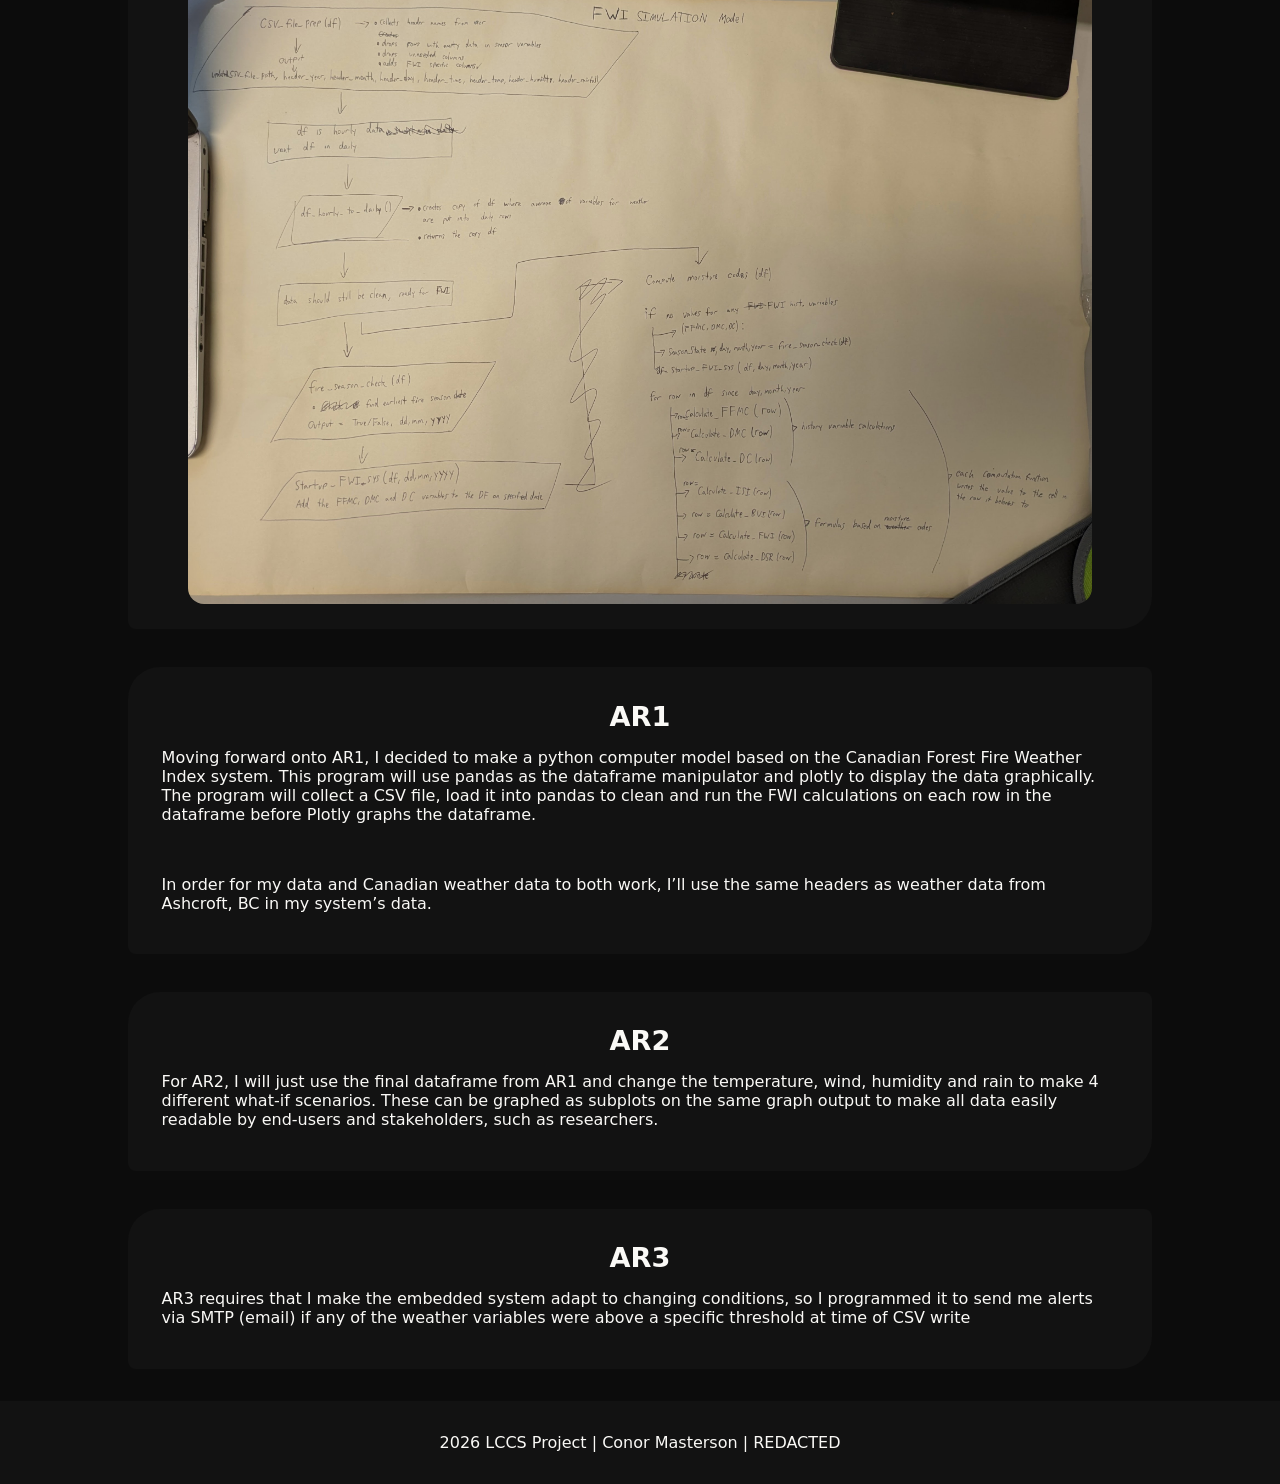
<file: Report/plan_and_design.html>
<!DOCTYPE html>
<html lang="en">
<link rel="stylesheet" href="public/project_stylesheet.css">
<body>
	<head>
		<title>Portfolio | Plan and Design</title>
		<meta charset="UTF-8">
		<meta name="viewport" content="width=device-width, initial-scale=1.0" />
	</head>

	<header>
		<section class=title>
			<h1>LCCS | Plan and Design | Project Report 2026</h1>
			<br/>
			<h2>Student Name: Conor Masterson</h2>
			<h2>Examination Number: REDACTED</h2>
		</section>

		<br/>

		<nav>
			<ul>
				<li><a href="index.html">Home</a></li>
				<li><a href="brief.html">Meeting the Brief</a></li>
				<li><a href="investigation.html">Investigation</a></li>
				<li><a href="plan_and_design.html">Plan and Design</a></li>
				<li><a href="create.html">Create</a></li>
				<li><a href="evaluation.html">Evaluation</a></li>
				<li><a href="references.html">References</a></li>
				<li><a href="summary.html">Word Count</a></li>
			</ul>
		</nav>
	</header>

	<br/>

	<main>
		<section class="content_block">
			<br>
				<p>
					Before the planning stage (remembering my decisions from the investigation stage), 
					I decided to throw some ideas onto a page before more decisions were made
				</p>
			<br>
		</section>
		<hr>
		<section class="content_block">
			<br>	
				<h2>
					Initial Basic Requirements Brainstorm (Right click and open in new tab for detail)
				</h2>
			<br>
				<img class="project_image" src="public/basic_requirements_scroll.jpg" alt="Brainstorm Sheet/Scroll for Basic Requirements ">
			<br>
		</section>
		<hr>
		<section class="content_block">
			<br>
				<h2>
					Initial Embedded System Plan
				</h2>
			<br>
				<img class="project_image" src="public/embedded_system_scroll.jpg" alt="Brainstorm Sheet/Scroll for Embedded System's Full Workflow ">
			<br>
		</section>
		<br><br>
		<hr>
		<br><br>
		<section class="content_block">
			<br>
				<p>
					After reflection, I could proceed to design.
				</p>
			<hr>
				<h2>
					BR1
				</h2>
			<hr>
				<p>
					To comply with Basic Requirement 1, and my decision for a Raspberry Pi based system, 
					I decided that I would have Rainfall (digital), Temperature, Humidity and Windspeed (all analog) as my sensor-collected weather variables. 
					These variables are used to calculate the FWI in the FWI model I investigated earlier, which is my reasoning behind using these variables. 
				</p>
			<br>
				<p>
					An issue I realised during planning was that the Raspberry Pi requires an ADC (Analog to Digital Converter), which the microbit already has. 
					I bought an Adafruit ADS1115 and used it via I2C (Inter-Integrated Circuit) to record analog sensors once I realised this issue.
				</p>
			<br>
				<p>
					BR1 additionally required that I generate a primary output, 
					so I decided to use an I2C LCD. I2C is a method that allows communication between chips via the two universal pins, 
					so the LCD and the ADC were connected to the same I2C pins on the Raspberry Pi.
				</p>
		</section>
		<br><br>
		<section class="content_block">
			<br>
				<h2>
					BR2
				</h2>
				<p>
					BR2 requires that the embedded system collects and stores environmental data. 
					To do this, I have a function called sensor_loop in my embedded system program that collects sensor data every 5 seconds. 
				</p>
				<p>
					Personally I decided to design BR2 around reducing Disk I/O in order to increase the lifetime of a system drive, 
					so the code writes every 5 seconds to a list (buffer) in the code (located on RAM), 
					and only writes the variable averages to a CSV every hour. 
					Overall, we sacrifice 1 hour maximum of unwritten data loss during power failure to increase disk lifespan through reduced Disk I/O. 
				</p>
				<p>
					For end-users or stakeholders trying to access weather data, I could use the scp (secure copy) command 
					to copy this file to my computer, but that takes too long and requires technical knowledge. 
					Instead, I designed a HTTP server that will serve the latest csv file to whoever requested it (via port 8000 on any web browser)
				</p>
			<br>
		</section>
		<br><br>
		<section class="content_block">
			<br>
				<h2>
					BR3
				</h2>
				<p>
					BR3 requires that I simulate a process, so I output to LCD and CLI with the temperature sim results every write.
				</p>
			<br>
		</section>
		<br><hr><br>
		<section class="content_block">
			<br>
				<h2>
					Basic Requirements Conclusion
				</h2>			
				<p>
					In conclusion for BR1, BR2 and BR3, I am planning to make a weather station that will collect variables similar to the FWI system, 
					output messages on an LCD and store the CSV file on the station itself, later accessible via HTTP server or local HDMI if network issues arise.
				</p>
			<br>
		</section>
		<br><hr><br>
		<section class="content_block">
			<br>
				<h2>
					FWI System Brainstorm / Plan
				</h2>
			<br>
				<img class="project_image" src="public/fwi_brainstorm_scroll.jpg" alt="Brainstorm Sheet/Scroll for Basic FWI system design">
			<br>
		</section>
		<br><br>
		<section class="content_block">
			<br>
				<h2>
					AR1
				</h2>
				<p>
					Moving forward onto AR1, I decided to make a python computer model based on the Canadian Forest Fire Weather Index system. 
					This program will use pandas as the dataframe manipulator and plotly to display the data graphically. 
					The program will collect a CSV file, load it into pandas to clean and run the FWI calculations on each row 
					in the dataframe before Plotly graphs the dataframe.
				</p>
			<br>
				<p>
					In order for my data and Canadian weather data to both work, I’ll use the 
					same headers as weather data from Ashcroft, BC in my system’s data. 
				</p>
			<br>
		</section>
		<br><br>
		<section class="content_block">
			<br>
				<h2>
					AR2
				</h2>
				<p>
					For AR2, I will just use the final dataframe from AR1 and change the temperature, wind, humidity and rain to make 4 different what-if scenarios. 
					These can be graphed as subplots on the same graph output to make all data easily readable by end-users and stakeholders, such as researchers.
				</p>
			<br>
		</section>
		<br><br>
		<section class="content_block">
			<br>
				<h2>
					AR3
				</h2>
				<p>
					AR3 requires that I make the embedded system adapt to changing conditions, 
					so I programmed it to send me alerts via SMTP (email) if any of the weather variables 
					were above a specific threshold at time of CSV write
				</p>
			<br>
		</section>
	</main>
	
	<footer>
		<p>2026 LCCS Project | Conor Masterson | REDACTED</p>
	</footer>
</body>
</html>
</file>
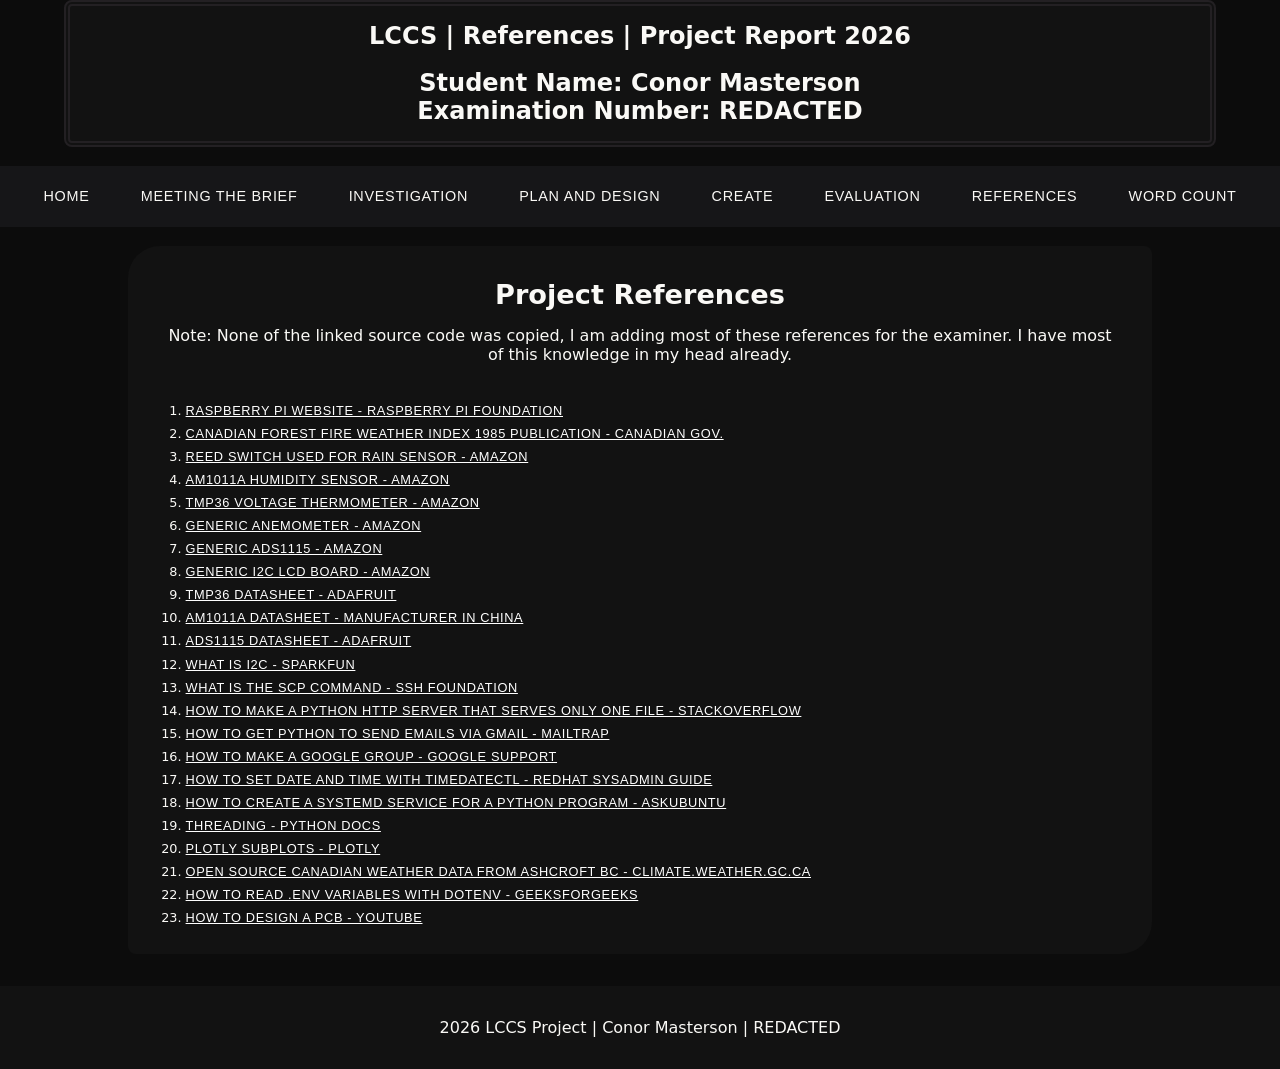
<file: Report/references.html>
<!DOCTYPE html>
<html lang="en">
<link rel="stylesheet" href="public/project_stylesheet.css">
<body>
	<head>
		<title>Portfolio | References</title>
		<meta charset="UTF-8">
		<meta name="viewport" content="width=device-width, initial-scale=1.0" />
	</head>

	<header>
		<section class=title>
			<h1>LCCS | References | Project Report 2026</h1>
			<br/>
			<h2>Student Name: Conor Masterson</h2>
			<h2>Examination Number: REDACTED</h2>
		</section>

		<br/>

		<nav>
			<ul>
				<li><a href="index.html">Home</a></li>
				<li><a href="brief.html">Meeting the Brief</a></li>
				<li><a href="investigation.html">Investigation</a></li>
				<li><a href="plan_and_design.html">Plan and Design</a></li>
				<li><a href="create.html">Create</a></li>
				<li><a href="evaluation.html">Evaluation</a></li>
				<li><a href="references.html">References</a></li>
				<li><a href="summary.html">Word Count</a></li>
			</ul>
		</nav>
	</header>

	<br/>

	<main>
		<section class="content_block">
			<br>
				<h2>
					Project References
				</h2>
				<p class="note-text">
					Note: None of the linked source code was copied, I am adding most of these references for the examiner. I have most of this knowledge in my head already.
				</p>
			<br>
				<ol class="reference_list">
					<li><a href="https://www.raspberrypi.com/">Raspberry Pi Website - Raspberry Pi Foundation</a></li>
					<li><a href="https://ostrnrcan-dostrncan.canada.ca/entities/publication/d96e56aa-e836-4394-ba29-3afe91c3aa6c">Canadian Forest Fire Weather Index 1985 Publication - Canadian Gov.</a></li>
					<li><a href="https://www.amazon.ie/Gebildet-Plastic-Switch-Contact-Magnet/dp/B07Z4RR4QV?th=1">Reed Switch used for Rain Sensor - Amazon</a></li>
					<li><a href="https://www.amazon.ie/Humidity-Temperature-AM1011A-Digital-Voltage/dp/B0DSF89KXD">AM1011A Humidity Sensor - Amazon</a></li>
					<li><a href="https://www.amazon.ie/ECSiNG-Temperature-Sensors-Precision-Operation/dp/B0CYGST3M2">TMP36 Voltage Thermometer - Amazon</a></li>
					<li><a href="https://www.amazon.ie/Aluminum-Anemometers-Monitoring-Sensor-Anemometer/dp/B0CS6114W5">Generic Anemometer - Amazon</a></li>
					<li><a href="https://www.amazon.ie/eMagTech-Converter-Development-Compatible-Raspberry/dp/B0D1721D6H">Generic ADS1115 - Amazon</a></li>
					<li><a href="https://www.amazon.ie/HUAREW-Interface-Characters-Compatible-Raspberry/dp/B0D1473X75">Generic I2C LCD board - Amazon</a></li>
					<li><a href="https://cdn-learn.adafruit.com/downloads/pdf/tmp36-temperature-sensor.pdf">TMP36 Datasheet - Adafruit</a></li>
					<li><a href="https://evelta.com/content/datasheets/007-AM1011A.pdf?srsltid=AfmBOoqjnUqqvzEbs134wJCTMs8jVSQrHujxvX4H80nLaAauYu_btlpM">AM1011A Datasheet - Manufacturer in China</a></li>
					<li><a href="https://cdn-shop.adafruit.com/datasheets/ads1115.pdf">ADS1115 Datasheet - Adafruit</a></li>
					<li><a href="https://learn.sparkfun.com/tutorials/i2c/all">What is I2C - Sparkfun</a></li>
					<li><a href="https://www.ssh.com/academy/ssh/scp#:~:text=scp%20%2D%20Secure%20File%20Copy,Tectia%20SSH%20and%20OpenSSH%20packages.">What is the SCP command - SSH foundation</a></li>
					<li><a href="https://stackoverflow.com/questions/65309274/python-http-server-serves-only-one-file">How to make a Python HTTP server that serves only one file - StackOverflow</a></li>
					<li><a href="https://mailtrap.io/blog/python-send-email-gmail/#:~:text=Here's%20an%20example%3A,cautious%20with%20passwords%20in%20code!">How to get Python to send emails via Gmail - Mailtrap</a></li>
					<li><a href="https://support.google.com/groups/answer/2464926?hl=en">How to make a google group - Google Support</a></li>
					<li><a href="https://docs.redhat.com/en/documentation/red_hat_enterprise_linux/7/html/system_administrators_guide/chap-configuring_the_date_and_time">How to set Date and Time with timedatectl - REDHAT SYSADMIN GUIDE</a></li>
					<li><a href="https://askubuntu.com/questions/1065756/setup-python-program-as-systemd-service">How to create a systemd service for a python program - AskUbuntu</a></li>
					<li><a href="https://docs.python.org/3/library/threading.html">Threading - Python Docs</a></li>
					<li><a href="https://plotly.com/python/subplots/">Plotly Subplots - Plotly</a></li>
					<li><a href="https://climate.weather.gc.ca/climate_data/hourly_data_e.html?hlyRange=2010-06-16%7C2026-02-14&dlyRange=2010-06-16%7C2026-02-14&mlyRange=%7C&StationID=48708&Prov=BC&urlExtension=_e.html&searchType=stnProv&optLimit=yearRange&StartYear=1840&EndYear=2026&selRowPerPage=25&Line=72&lstProvince=BC&timeframe=1&time=LST&time=LST&Year=2010&Month=6&Day=16#">Open Source Canadian Weather Data from Ashcroft BC - climate.weather.gc.ca</a></li>
					<li><a href="https://www.geeksforgeeks.org/python/read-environment-variables-with-python-dotenv/">How to read .env variables with dotenv - GeeksForGeeks</a></li>
					<li><a href="https://www.youtube.com/watch?v=Ps9ijrliJfA">How to design a PCB - Youtube</a></li>
				</ol>
			<br>
		</section>
	</main>
	
	<footer>
		<p>2026 LCCS Project | Conor Masterson | REDACTED</p>
	</footer>
</body>
</html>
</file>
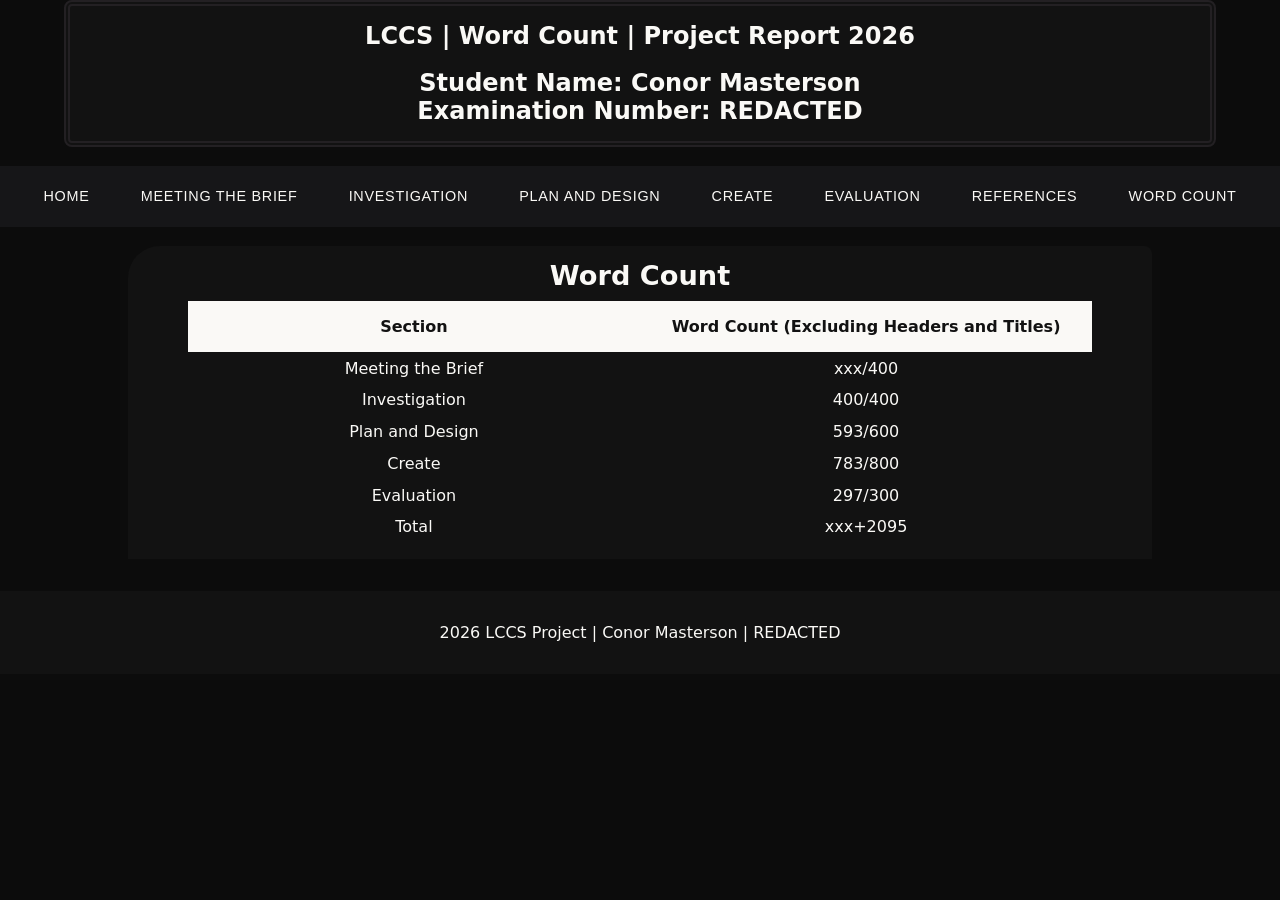
<file: Report/summary.html>
<!DOCTYPE html>
<html lang="en">
<link rel="stylesheet" href="public/project_stylesheet.css">
<body>
	<head>
		<title>Portfolio | Summary</title>
		<meta charset="UTF-8">
		<meta name="viewport" content="width=device-width, initial-scale=1.0" />
	</head>

	<header>
		<section class=title>
			<h1>LCCS | Word Count | Project Report 2026</h1>
			<br/>
			<h2>Student Name: Conor Masterson</h2>
			<h2>Examination Number: REDACTED</h2>
		</section>

		<br/>

		<nav>
			<ul>
				<li><a href="index.html">Home</a></li>
				<li><a href="brief.html">Meeting the Brief</a></li>
				<li><a href="investigation.html">Investigation</a></li>
				<li><a href="plan_and_design.html">Plan and Design</a></li>
				<li><a href="create.html">Create</a></li>
				<li><a href="evaluation.html">Evaluation</a></li>
				<li><a href="references.html">References</a></li>
				<li><a href="summary.html">Word Count</a></li>
			</ul>
		</nav>
	</header>

	<br>

	<main>
		<section class=word_count_page> 
			<h2>
				Word Count
			</h2>
			<table>
				<tr><!--Top of Table-->
					<th>Section</th>
					<th>Word Count (Excluding Headers and Titles)</th>
				</tr>
				<tr>
					<td>Meeting the Brief</td>
					<td>xxx/400</td>
				</tr>
				<tr>
					<td>Investigation</td>
					<td>400/400</td>
				</tr>
				<tr>
					<td>Plan and Design</td>
					<td>593/600</td>
				</tr>
				<tr>
					<td>Create</td>
					<td>783/800</td>
				</tr>
				<tr>
					<td>Evaluation</td>
					<td>297/300</td>
				</tr>
				<tr>
					<td>Total</td>
					<td>xxx+2095</td>
				</tr>
			</table>
		</section>
	</main>
	
	<footer>
		<p>2026 LCCS Project | Conor Masterson | REDACTED</p>
	</footer>
</body>
</html>
</file>
<file: Report/public/project_stylesheet.css>
/* CSS STYLESHEET FOR ALL WEBPAGES IN COURSEWORK */
/* STYLESHEET DIVIDED INTO UNIVERSAL AND NON-UNIVERSAL ELEMENT SECTIONS */



/* ========================= UNIVERSAL ELEMENTS START========================= */

/* Fonts for Site */
nav, a {
  font-family: "Poppins", sans-serif;
  text-transform: uppercase;
  letter-spacing: 0.05em;
}
html {
	font-family: system-ui;
}

/* lets make the full html page usable (remove the invisible borders for responsiveness)*/
* {
    margin: 0;
    padding: 0;
    box-sizing: border-box;
}
html {
	background: #0C0C0C; /*Oil Black - #0C0C0C*/
}
.title {
	margin-top: 2rem;
	margin: auto;
	width: 90vw;
	border: 6px double #232023; /*Eerie Black*/
	text-align: center;
	background-color:#121212; /*Charcoal Gray*/
	color: #FAF9F6; /*Off White*/
	padding: 1rem;
	border-radius: 0.5rem
}
.title hr {
  	border: none;
  	height: 2px;
  	background-color: #FAF9F6; /*Off White*/
  	width: 35vw;
  	margin: 20px auto;
}
/* Nav Bar stuff, so fun, so reactive */
header nav ul {
	/* pretty-fication */
	background-color:#161618; /*Jet Black*/
	color: #FAF9F6; /*Off White*/
	list-style: none;
    display: flex;
    justify-content: center;
	flex-wrap: wrap;
    gap: 2rem;
	padding: 1rem;
	font-size: 0.9rem;
}
header nav ul li a{
	/* pretty-fication */
	color: #FAF9F6; /*Off White*/
	transition: 0.3s;
	text-decoration: none;
	/* give the virtual boxes its own personal space */
	float: left;
	padding: 0.4rem 0.6rem;
}
header nav ul li a:hover {
	/* ooooooo how fancy */
	transform: scale(1.1);
	background-color: #4C4C4E; /*Davy's gray*/
	color: #161618; /*Jet Black*/
}

footer {
	/* pretty-fication */
	background: #121212; /*Charcoal Gray*/
    color: #FAF9F6; /*Off White*/
    padding: 2rem 0;
	margin-top: 2rem;
    text-align: center;
}

/* ======================= UNIVERSAL ELEMENTS END ======================= */
/* ====================================================================== */
/* ======================= NON-UNIVERSAL ELEMENTS START ======================= */

.welcome_page {
	/* pretty-fication */
	background-color: #121212; /*Charcoal Gray*/
	color: #FAF9F6; /*Off White*/
	border-top-left-radius: 2rem;
	border-top-right-radius: 0.5rem;
	border-bottom-left-radius: 0.5rem;
	border-bottom-right-radius: 2rem;
	/* center the island */
	margin: auto;
	padding: 0.4rem 0.6rem;
	width: 80vw;
}
.welcome_page h2 {
	/* big and powerful heading */
	margin-top: 0.5rem;
	text-align: center;
	font-size: 1.7rem;
}
.welcome_page p {
	/* everything comfortable in the section */
	font-size: 1rem;
	margin-left: 1.5rem;
	margin-right: 1.5rem;
	margin-bottom: 0.5rem;
}
.welcome_page h3 {
	text-align: center;
	font-size: 1.3rem;
	margin-left: 1.5rem;
	margin-right: 1.5rem;
}
hr {
  	border: none;
  	height: 2px;
  	background-color: #FAF9F6; /*Off White*/
  	width: 4vw;
  	margin: 20px auto;
}
/* Video Island for the Index Page */ 
.video_island {
	gap: 2rem;
	background-color: #121212; /*Charcoal Gray*/
	color: #FAF9F6; /*Off White*/
	margin: auto;
	padding: 0.5rem 0;
	width: 80vw;
	/* Bottom of the pages radius*/
	border-top-left-radius: 2rem;
	border-top-right-radius: 0.5rem;
	border-bottom-left-radius: 0.5rem;
	border-bottom-right-radius: 2rem;
}
.video_island h2 {
	font-size: 1.5rem;
	text-align: center;
}
.video_island p {
	text-align: center;
}
.video_island video {
	/* lets center this massive block of a thing */
	display: block;
	margin: 0 auto;
	padding: 2rem;
	/* and lets make it a good size */
	max-width: 80vw;
	max-height: 50vw;
}

.word_count_page {
	background-color: #121212; /*Charcoal Gray*/
	color: #FAF9F6; /*Off White*/
	border-top-left-radius: 2rem;
	border-top-right-radius: 0.5rem;
	/* center the island */
	margin: auto;
	padding: 0.4rem 0.6rem;
	width: 80vw;
}
.word_count_page h2 {
	/* big and powerful heading */
	margin-top: 0.5rem;
	text-align: center;
	font-size: 1.7rem;
}
.word_count_page table {
	/* everything comfortable in the section */
	text-align: center;
	font-size: 1rem;
	margin-left: 1.5rem;
	margin-right: 1.5rem;
	margin-bottom: 0.5rem;
	
}
.word_count_page table {
	/* everything comfortable in the section */
	text-align: center;
	font-size: 1rem;
	margin-left: 1.5rem;
	margin-right: 1.5rem;
	margin-bottom: 0.5rem;
	/* Table Specific Layout */
	table-layout: fixed;
	width: 90%;
	margin: 10px auto;
	border-collapse: collapse;
}
.word_count_page tr th {
	background-color: #FAF9F6;
	color: #121212;
	padding: 1em;
}
.word_count_page tr td {
	vertical-align: top;
	background-color: #121212;
	color: #FAF9F6;
	padding: 0.4em;
}
/* ===================== NON-UNIVERSAL ELEMENTS END ===================== */
/* ==================== CONTENT BLOCK STYLES START ===================== */
.content_block {
	/* pretty-fication */
	background-color: #121212; /*Charcoal Gray*/
	color: #FAF9F6; /*Off White*/
	/* curves curves and more curves*/
	border-top-left-radius: 2rem;
	border-top-right-radius: 0.5rem;
	border-bottom-left-radius: 0.5rem;
	border-bottom-right-radius: 2rem;
	/* center the island */
	margin: auto;
	padding: 0.4rem 0.6rem;
	width: 80vw;
}
.content_block h2 {
	/* big and powerful heading */
	margin-top: 0.5rem;
	text-align: center;
	font-size: 1.7rem;
}
.content_block p {
	/* everything comfortable in the section */
	font-size: 1rem;
	margin-left: 1.5rem;
	margin-right: 1.5rem;
	margin-top: 1.0rem;
	margin-bottom: 1.0rem;
}
.content_block ol {
	/* organise well inside section */
	font-size: 0.9rem;
	margin-left: 3rem;
	margin-right: 3rem;
}
.content_block .reference_list {
	/* organise well inside section */
	font-size: 0.8rem;
	margin-left: 3rem;
	margin-right: 3rem;
}
.content_block ol a{
	/* organise well inside section */
	color: rgb(255, 255, 255);
	line-height: 1.8
}
.content_block ol a:hover{
	/* organise well inside section */
	transition: 0.2s;
	color: rgb(0, 102, 255);
}
.content_block ol a:visited{
	/* organise well inside section */
	color: rgb(169, 169, 169);
}
.content_block .project_image {
  	max-height: 40rem;
	width: 90%;
	object-fit: contain;
	display: block;
  	margin: auto;
	border-radius: 1rem;
}
.content_block .codesnap {
	width: 90%;
  	max-height: 90%;
	object-fit: contain;
	display: block;
  	margin: auto;
	border-radius: 1rem;
	margin-top: -50px;
	margin-bottom: -50px;
	clip-path: inset(-50px 0 50px 0);
}
.content_block .wildfire_image {
	width: 90%;
  	max-height: 90%;
	object-fit: contain;
	display: block;
  	margin: auto;
	border-radius: 1rem;
	margin-top: -160px;
	margin-bottom: -140px;
	clip-path: inset(160px 0 140px 0);
}
.image-text {
	text-align: center;
	margin-top: 1.0rem;
	margin-bottom: 1.0rem;
}
.references-list {
	font-size: 1rem;
	margin-left: 3rem;
	margin-right: 3rem;
}
.note-text {
	text-align: center;
	margin-top: 1.0rem;
	margin-bottom: 1.0rem;
}
/* ==================== CONTENT BLOCK STYLES END ===================== */
</file>
